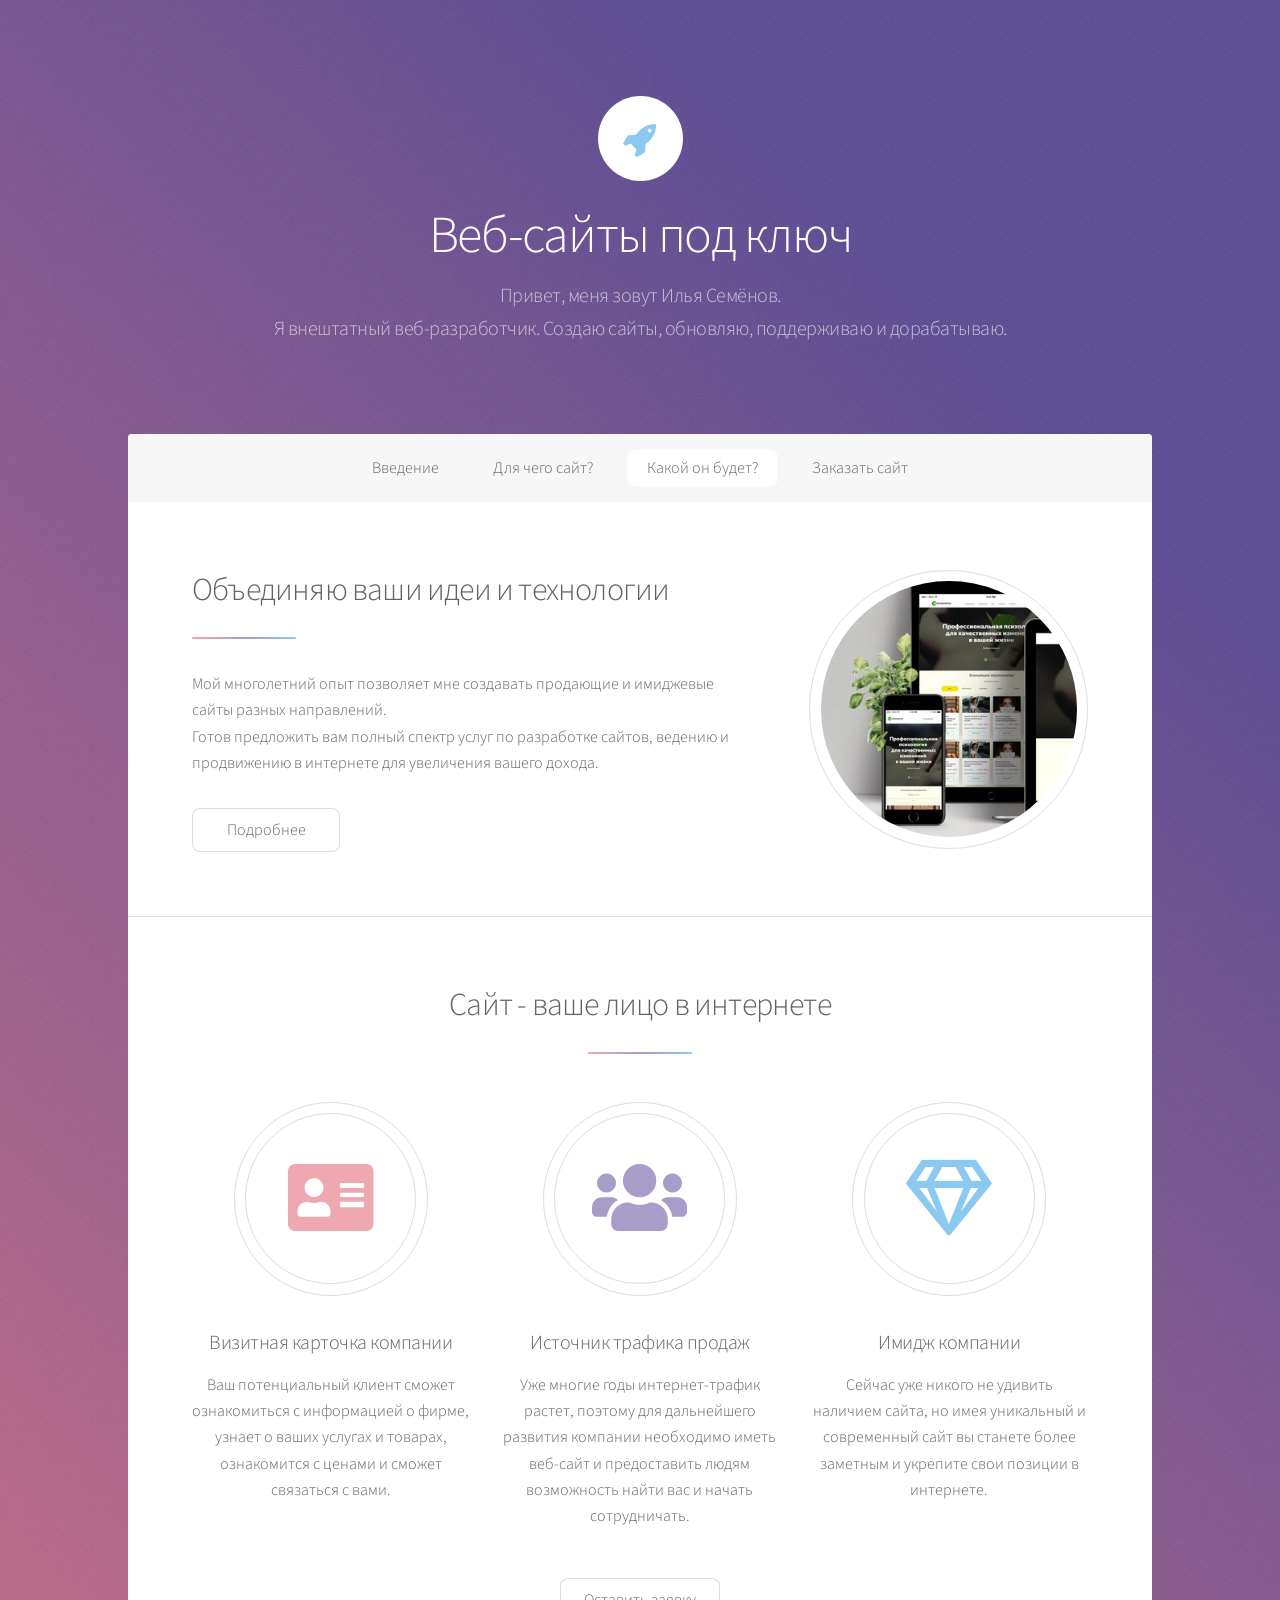
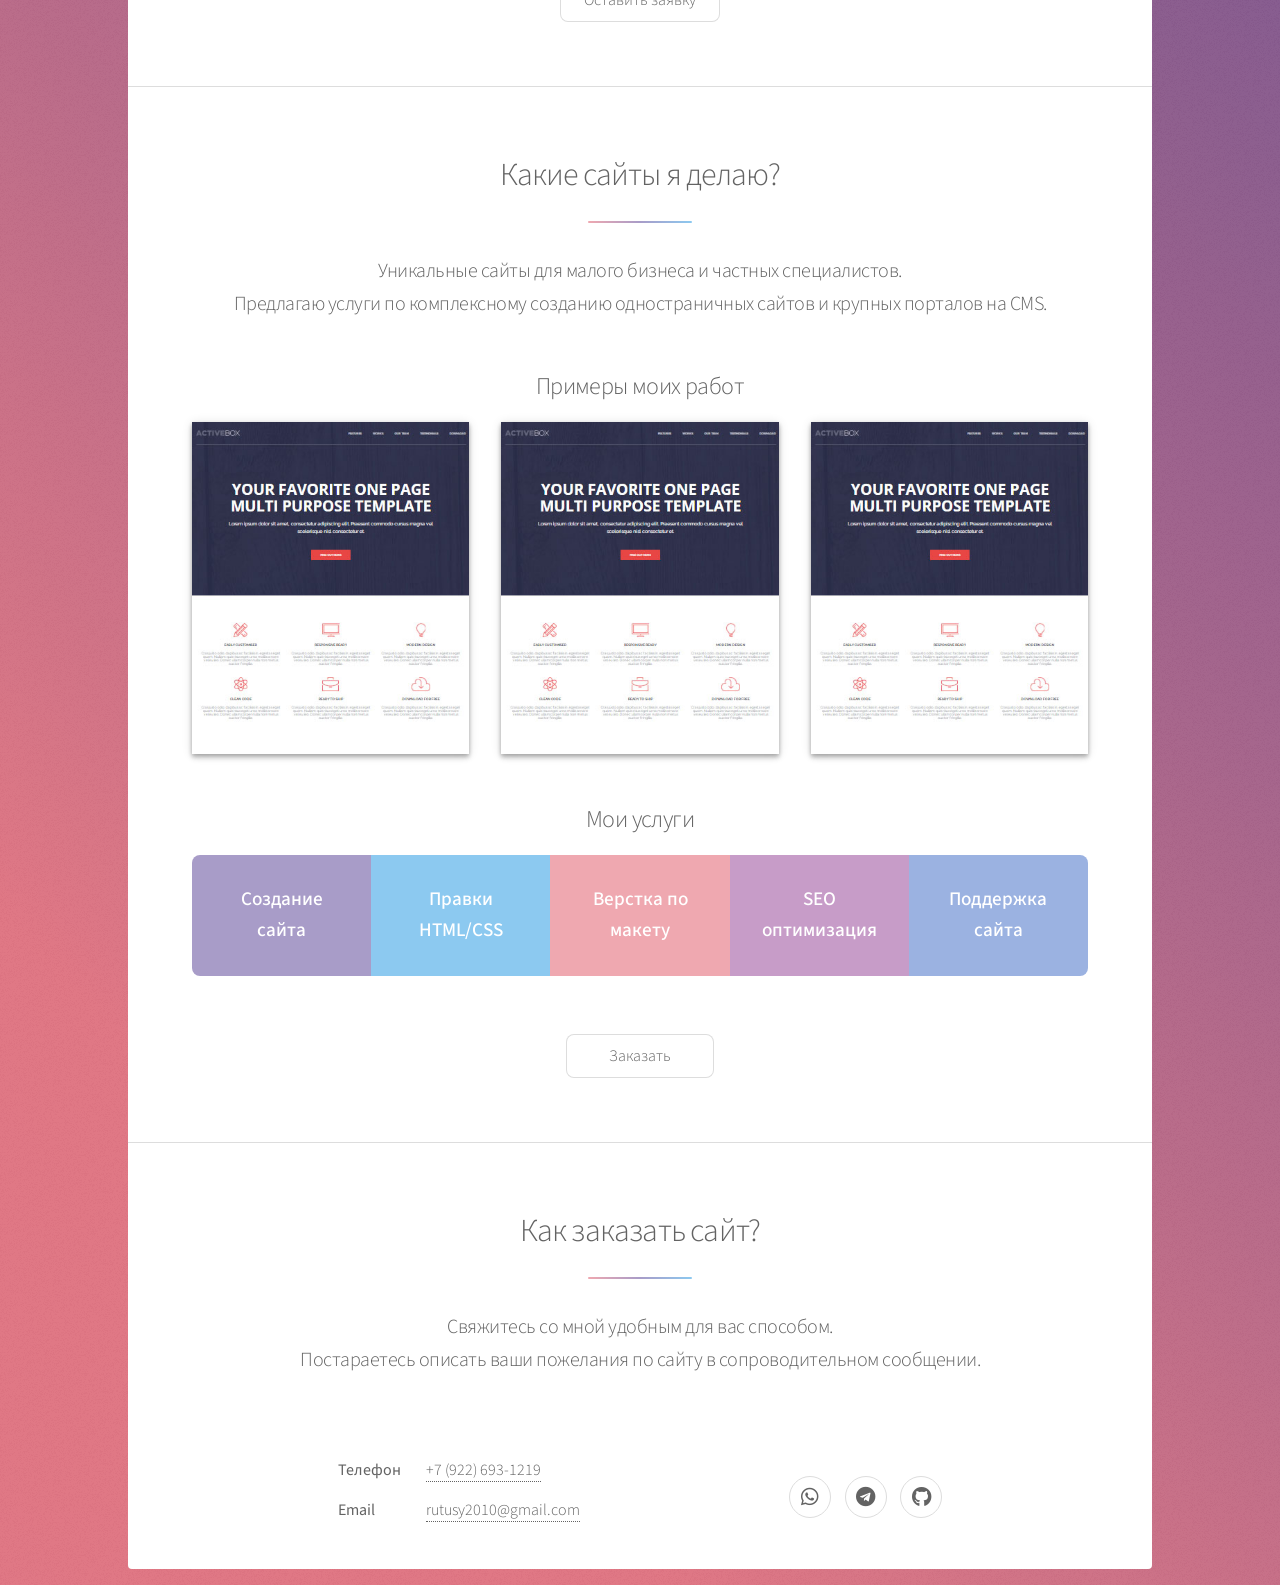
<file: index.html>
<!DOCTYPE HTML>
<html>
	<head>
		<title>Веб-разработка. Сайты на заказ. Илья Семёнов.</title>
		<meta charset="utf-8" />
		<meta name="viewport" content="width=device-width, initial-scale=1, user-scalable=no" />
		<link rel="stylesheet" href="assets/css/main.css" />
		<noscript><link rel="stylesheet" href="assets/css/noscript.css" /></noscript>
	</head>
	<body class="is-preload">

		<!-- Wrapper -->
			<div id="wrapper">

				<!-- Header -->
					<header id="header" class="alt">
						<span class="logo"><img src="images/logo.svg" alt="" /></span>
						<h1>Веб-сайты под ключ</h1>
						<p>Привет, меня зовут Илья&nbspСемёнов. <br />Я внештатный веб-разработчик. Создаю сайты, обновляю, поддерживаю и дорабатываю.</p>
					</header>

				<!-- Nav -->
					<nav id="nav">
						<ul>
							<li><a href="#intro" class="active">Введение</a></li>
							<li><a href="#first">Для чего сайт?</a></li>
							<li><a href="#second">Какой он будет?</a></li>
							<li><a href="#cta">Заказать сайт</a></li>
						</ul>
					</nav>

				<!-- Main -->
					<div id="main">

						<!-- Introduction -->
							<section id="intro" class="main">
								<div class="spotlight">
									<div class="content">
										<header class="major">
											<h2>Объединяю ваши идеи и технологии</h2>
										</header>
										<p>Мой многолетний опыт позволяет мне создавать продающие и имиджевые сайты разных направлений.<br />Готов предложить вам полный спектр услуг по разработке сайтов, ведению и продвижению в интернете для увеличения вашего дохода.</p>
										<ul class="actions">
											<li><a href="#first" class="button">Подробнее</a></li>
										</ul>
									</div>
									<span class="image"><img src="images/pic01.jpg" alt="" /></span>
								</div>
							</section>

						<!-- First Section -->
							<section id="first" class="main special">
								<header class="major">
									<h2>Сайт - ваше лицо в интернете</h2>
								</header>
								<ul class="features">
									<li>
										<span class="icon solid major style1 fa-address-card"></span>
										<h3>Визитная карточка компании</h3>
										<p>Ваш потенциальный клиент сможет ознакомиться с информацией о фирме, узнает о ваших услугах и товарах, ознакомится с ценами и сможет связаться с вами.</p>
									</li>
									<li>
										<span class="icon solid major style3 fa-users"></span>
										<h3>Источник трафика продаж</h3>
										<p>Уже многие годы интернет-трафик растет, поэтому для дальнейшего развития компании необходимо иметь веб-сайт и предоставить людям возможность найти вас и начать сотрудничать.</p>
									</li>
									<li>
										<span class="icon major style5 fa-gem"></span>
										<h3>Имидж компании</h3>
										<p>Сейчас уже никого не удивить наличием сайта, но имея уникальный и современный сайт вы станете более заметным и укрепите свои позиции в интернете.</p>
									</li>
								</ul>
								<footer class="major">
									<ul class="actions special">
										<li><a href="#cta" class="button">Оставить заявку</a></li>
									</ul>
								</footer>
							</section>

						<!-- Second Section -->
							<section id="second" class="main special">
								<header class="major">
									<h2>Какие сайты я делаю?</h2>
									<p>
									Уникальные сайты для малого бизнеса и частных специалистов.<br>
									Предлагаю услуги по комплексному созданию одностраничных сайтов и крупных порталов на CMS.
									</p>
								</header>
								<ul class="statistics" style="display: none">
									<li class="style1">
										<span class="icon fa-gem"></span>
										<strong> </strong> Уникальный
									</li>
									<li class="style2">
										<span class="icon solid fa-code-branch"></span>
										<strong> </strong> Современный
									</li>
									<li class="style3">
										<span class="icon solid fa-laptop"></span>
										<strong> </strong> Отзывчивый
									</li>
									<li class="style4">
										<span class="icon solid fa-signal"></span>
										<strong> </strong> Эффективный
									</li>
									<li class="style5">
										<span class="icon fa-folder-open"></span>
										<strong> </strong> Структурированый
									</li>
								</ul>
								<h2>Примеры моих работ</h2>
								<div class="content works">
									<div class="works__item">
										<img class="works__photo" src="/images/works/scr1.jpg" alt="">
									</div>
									<div class="works__item">
										<img class="works__photo" src="/images/works/scr1.jpg" alt="">
									</div>
									<div class="works__item">
										<img class="works__photo" src="/images/works/scr1.jpg" alt="">
									</div>
								</div>
								<div class="content"><h2>Мои услуги</h2>
									<ul class="statistics" style="font-size: 1.2em;font-weight: 500;">
										<li class="style3">

											Создание сайта
										</li>
										<li class="style5">

											Правки HTML/CSS
										</li>
										<li class="style1">

											Верстка по макету
										</li>
										<li class="style2">

											SEO оптимизация
										</li>
										<li class="style4">

											Поддержка сайта
										</li>
									</ul>
									</div>
								<footer class="major">
									<ul class="actions special">
										<li><a href="#cta" class="button">Заказать</a></li>
									</ul>
								</footer>
							</section>

						<!-- Get Started -->
							<section id="cta" class="main special">
								<header class="major">
									<h2>Как заказать сайт?</h2>
									<p>Свяжитесь со мной удобным для вас способом.<br />Постараетесь описать ваши пожелания по сайту в сопроводительном сообщении.</p>
								</header>
							</section>
							<section style="
							    display: flex;
							    justify-content: space-evenly;
							    align-items: center;
									flex-wrap: wrap;
							">
								<dl class="alt">
								<dt>Телефон</dt>
									<dd><a href="tel:+79226931219">+7 (922) 693-1219</a></dd>
								<dt>Email</dt>
								<dd><a href="mailto:rutusy2010@gmail.com">rutusy2010@gmail.com</a></dd>
								</dl>
								<ul class="icons">
								<li><a href="https://wa.me/79226931219?text=" class="icon brands fa-whatsapp alt"><span class="label">Whatsapp</span></a></li>
								<li><a href="https://t.me/sailen2h" class="icon brands fa-telegram alt"><span class="label">Telegram</span></a></li>
								<li><a href="https://github.com/Rutusy" class="icon brands fa-github alt"><span class="label">GitHub</span></a></li>
								</ul>
							</section>

					</div>

			</div>

		<!-- Scripts -->
			<script src="assets/js/jquery.min.js"></script>
			<script src="assets/js/jquery.scrollex.min.js"></script>
			<script src="assets/js/jquery.scrolly.min.js"></script>
			<script src="assets/js/browser.min.js"></script>
			<script src="assets/js/breakpoints.min.js"></script>
			<script src="assets/js/util.js"></script>
			<script src="assets/js/main.js"></script>

	</body>
</html>
</file>
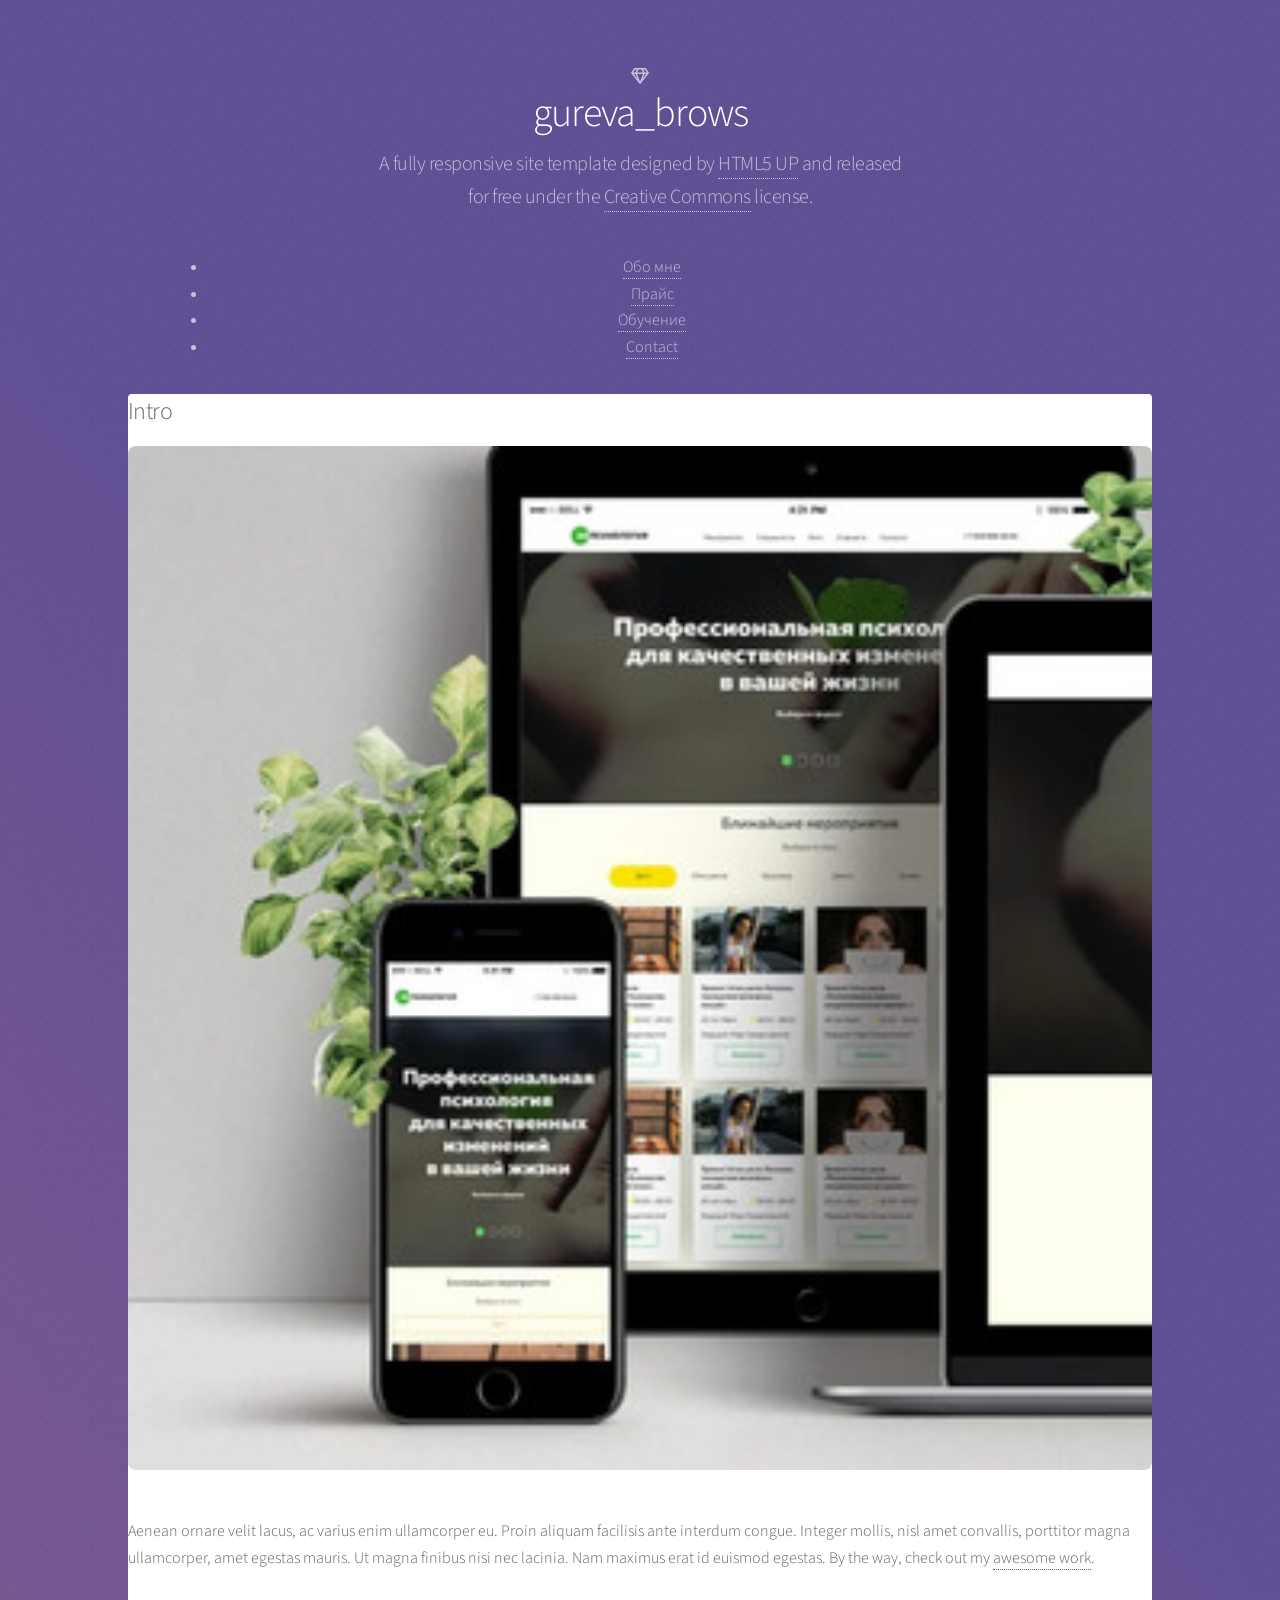
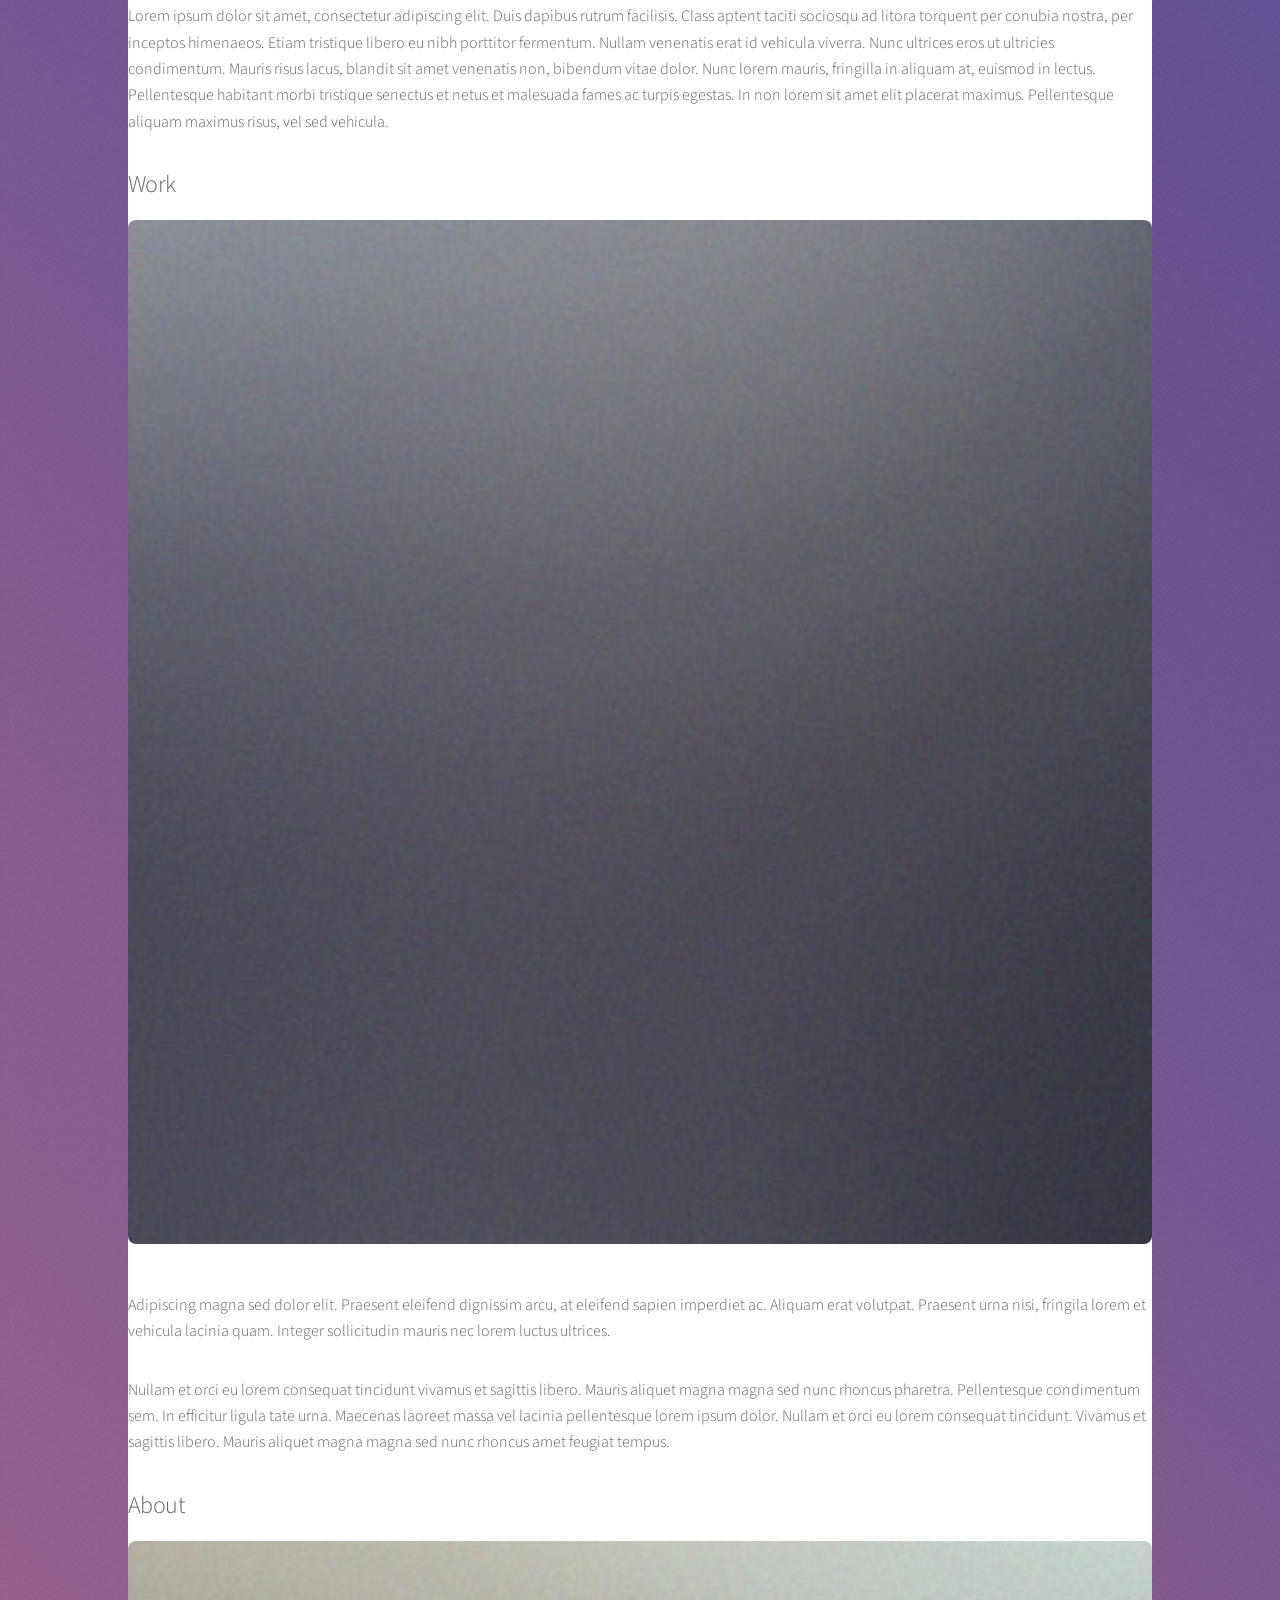
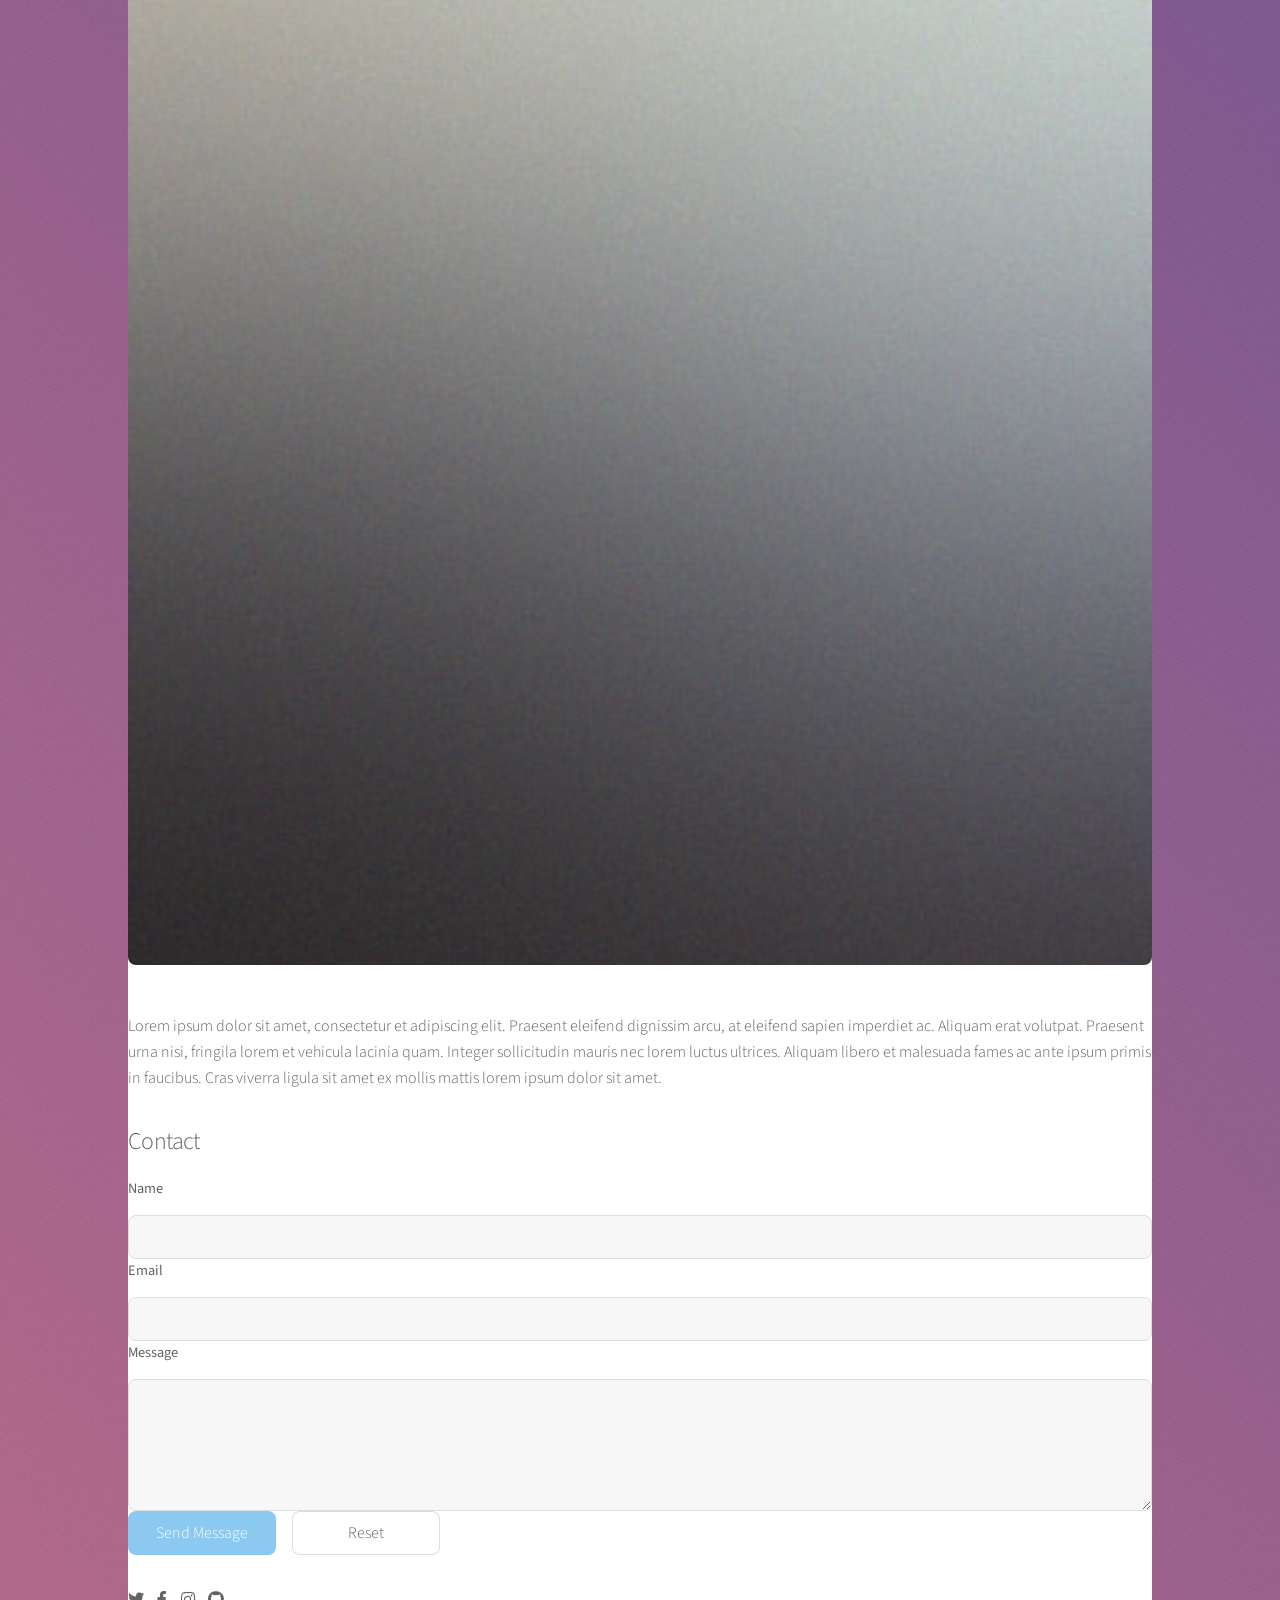
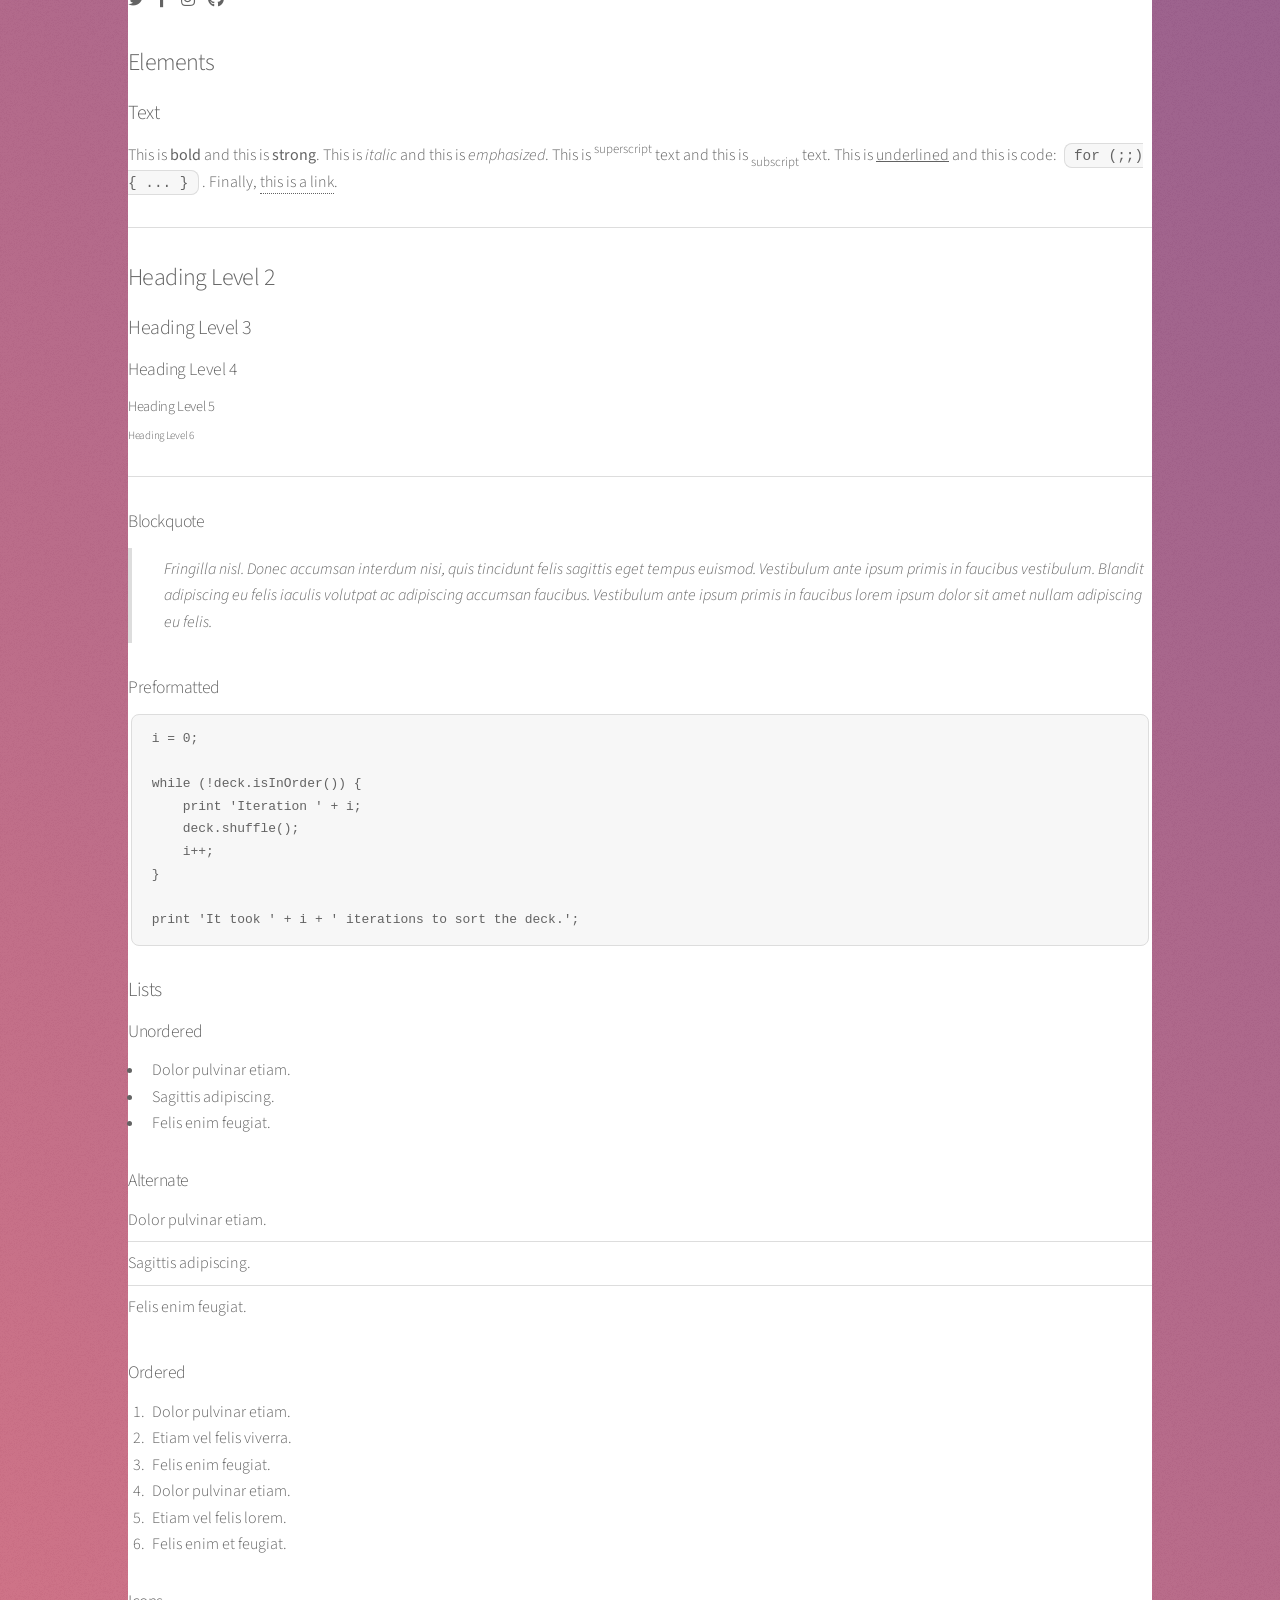
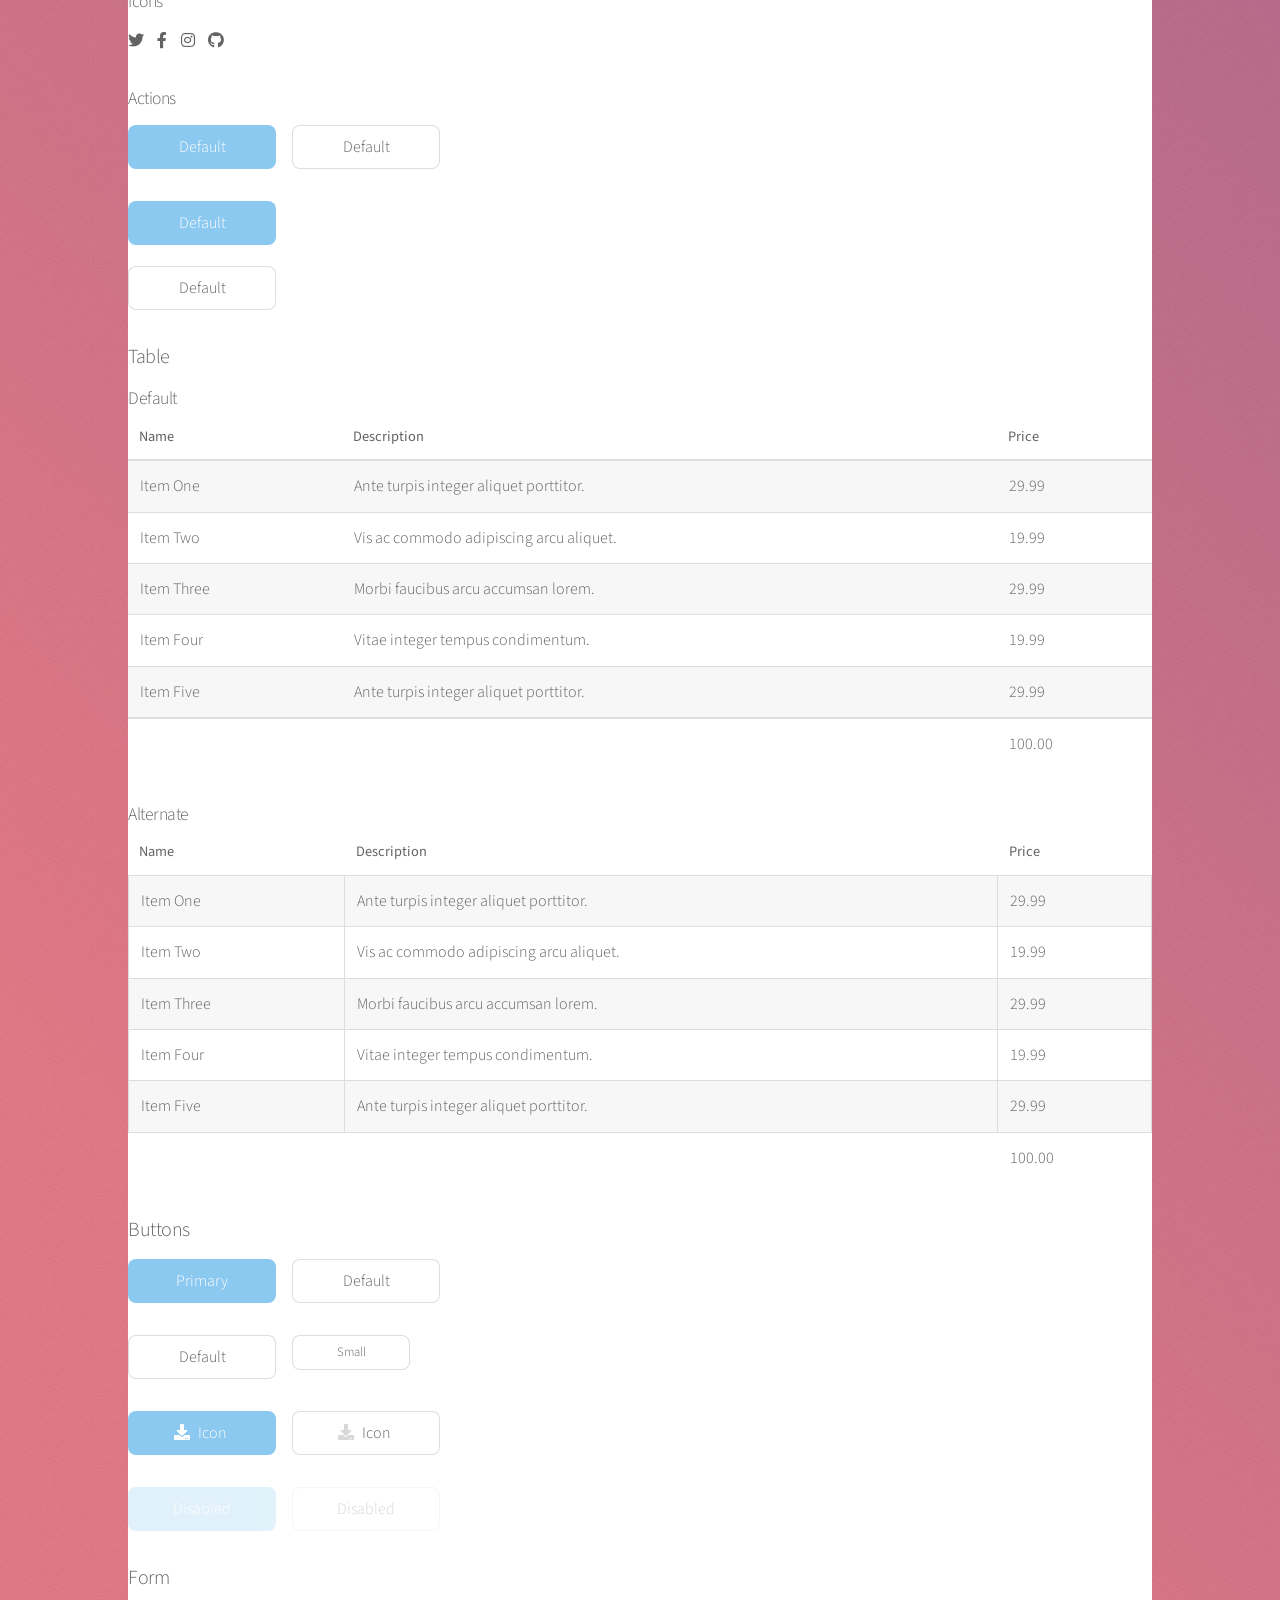
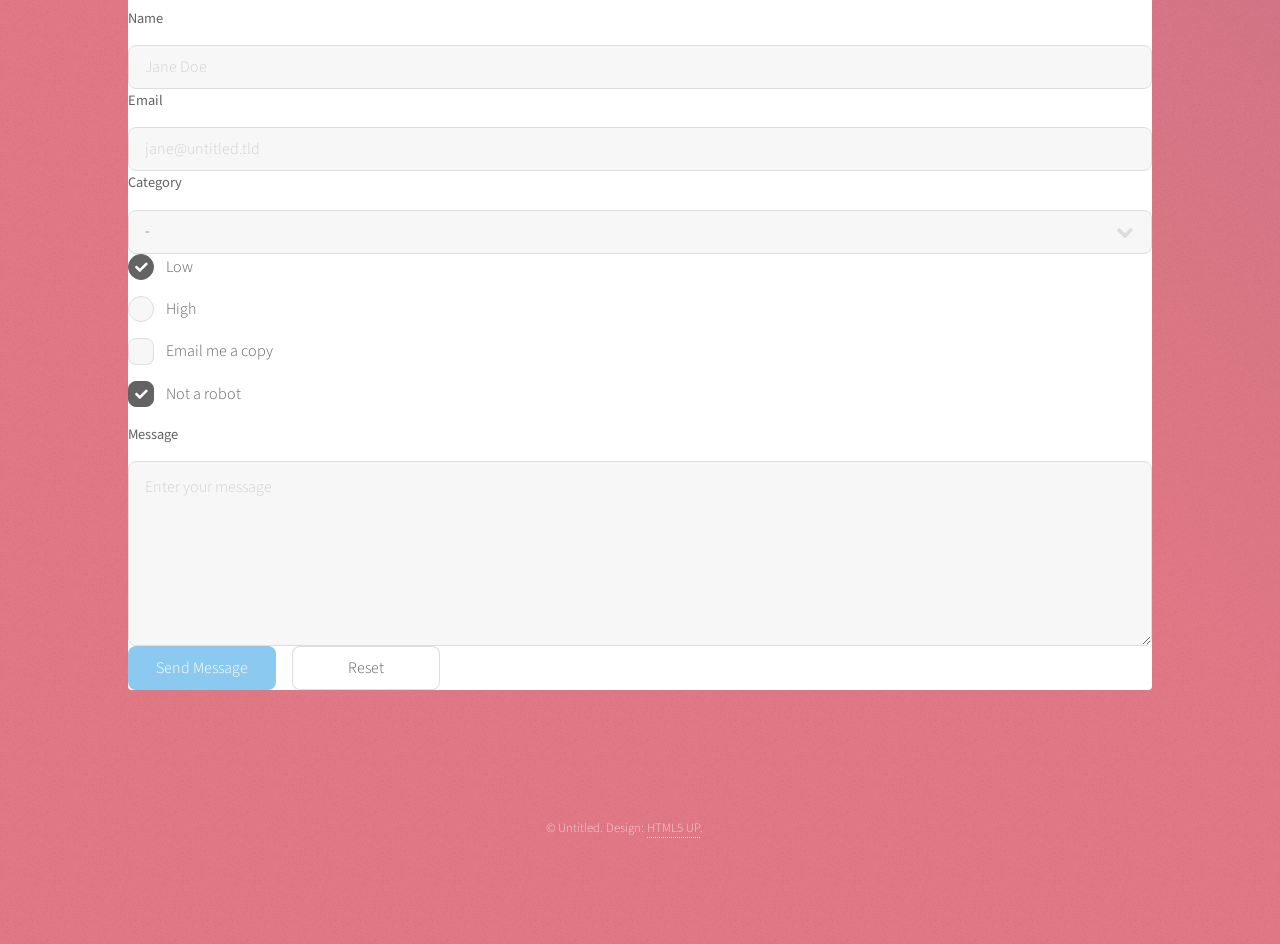
<file: index[1].html>
<!DOCTYPE HTML>
<!--
	Dimension by HTML5 UP
	html5up.net | @ajlkn
	Free for personal and commercial use under the CCA 3.0 license (html5up.net/license)
-->
<html>
	<head>
		<title>gurewa_brows</title>
		<meta charset="utf-8" />
		<meta name="viewport" content="width=device-width, initial-scale=1, user-scalable=no" />
		<link rel="stylesheet" href="assets/css/main.css" />
		<noscript><link rel="stylesheet" href="assets/css/noscript.css" /></noscript>
	</head>
	<body class="is-preload">

		<!-- Wrapper -->
			<div id="wrapper">

				<!-- Header -->
					<header id="header">
						<div class="logo">
							<span class="icon fa-gem"></span>
						</div>
						<div class="content">
							<div class="inner">
								<h1>gureva_brows</h1>
								<p>A fully responsive site template designed by <a href="https://html5up.net">HTML5 UP</a> and released<br />
								for free under the <a href="https://html5up.net/license">Creative Commons</a> license.</p>
							</div>
						</div>
						<nav>
							<ul>
								<li><a href="#intro">Обо мне</a></li>
								<li><a href="#work">Прайс</a></li>
								<li><a href="#about">Обучение</a></li>
								<li><a href="#contact">Contact</a></li>
								<!--<li><a href="#elements">Elements</a></li>-->
							</ul>
						</nav>
					</header>

				<!-- Main -->
					<div id="main">

						<!-- Intro -->
							<article id="intro">
								<h2 class="major">Intro</h2>
								<span class="image main"><img src="images/pic01.jpg" alt="" /></span>
								<p>Aenean ornare velit lacus, ac varius enim ullamcorper eu. Proin aliquam facilisis ante interdum congue. Integer mollis, nisl amet convallis, porttitor magna ullamcorper, amet egestas mauris. Ut magna finibus nisi nec lacinia. Nam maximus erat id euismod egestas. By the way, check out my <a href="#work">awesome work</a>.</p>
								<p>Lorem ipsum dolor sit amet, consectetur adipiscing elit. Duis dapibus rutrum facilisis. Class aptent taciti sociosqu ad litora torquent per conubia nostra, per inceptos himenaeos. Etiam tristique libero eu nibh porttitor fermentum. Nullam venenatis erat id vehicula viverra. Nunc ultrices eros ut ultricies condimentum. Mauris risus lacus, blandit sit amet venenatis non, bibendum vitae dolor. Nunc lorem mauris, fringilla in aliquam at, euismod in lectus. Pellentesque habitant morbi tristique senectus et netus et malesuada fames ac turpis egestas. In non lorem sit amet elit placerat maximus. Pellentesque aliquam maximus risus, vel sed vehicula.</p>
							</article>

						<!-- Work -->
							<article id="work">
								<h2 class="major">Work</h2>
								<span class="image main"><img src="images/pic02.jpg" alt="" /></span>
								<p>Adipiscing magna sed dolor elit. Praesent eleifend dignissim arcu, at eleifend sapien imperdiet ac. Aliquam erat volutpat. Praesent urna nisi, fringila lorem et vehicula lacinia quam. Integer sollicitudin mauris nec lorem luctus ultrices.</p>
								<p>Nullam et orci eu lorem consequat tincidunt vivamus et sagittis libero. Mauris aliquet magna magna sed nunc rhoncus pharetra. Pellentesque condimentum sem. In efficitur ligula tate urna. Maecenas laoreet massa vel lacinia pellentesque lorem ipsum dolor. Nullam et orci eu lorem consequat tincidunt. Vivamus et sagittis libero. Mauris aliquet magna magna sed nunc rhoncus amet feugiat tempus.</p>
							</article>

						<!-- About -->
							<article id="about">
								<h2 class="major">About</h2>
								<span class="image main"><img src="images/pic03.jpg" alt="" /></span>
								<p>Lorem ipsum dolor sit amet, consectetur et adipiscing elit. Praesent eleifend dignissim arcu, at eleifend sapien imperdiet ac. Aliquam erat volutpat. Praesent urna nisi, fringila lorem et vehicula lacinia quam. Integer sollicitudin mauris nec lorem luctus ultrices. Aliquam libero et malesuada fames ac ante ipsum primis in faucibus. Cras viverra ligula sit amet ex mollis mattis lorem ipsum dolor sit amet.</p>
							</article>

						<!-- Contact -->
							<article id="contact">
								<h2 class="major">Contact</h2>
								<form method="post" action="#">
									<div class="fields">
										<div class="field half">
											<label for="name">Name</label>
											<input type="text" name="name" id="name" />
										</div>
										<div class="field half">
											<label for="email">Email</label>
											<input type="text" name="email" id="email" />
										</div>
										<div class="field">
											<label for="message">Message</label>
											<textarea name="message" id="message" rows="4"></textarea>
										</div>
									</div>
									<ul class="actions">
										<li><input type="submit" value="Send Message" class="primary" /></li>
										<li><input type="reset" value="Reset" /></li>
									</ul>
								</form>
								<ul class="icons">
									<li><a href="#" class="icon brands fa-twitter"><span class="label">Twitter</span></a></li>
									<li><a href="#" class="icon brands fa-facebook-f"><span class="label">Facebook</span></a></li>
									<li><a href="#" class="icon brands fa-instagram"><span class="label">Instagram</span></a></li>
									<li><a href="#" class="icon brands fa-github"><span class="label">GitHub</span></a></li>
								</ul>
							</article>

						<!-- Elements -->
							<article id="elements">
								<h2 class="major">Elements</h2>

								<section>
									<h3 class="major">Text</h3>
									<p>This is <b>bold</b> and this is <strong>strong</strong>. This is <i>italic</i> and this is <em>emphasized</em>.
									This is <sup>superscript</sup> text and this is <sub>subscript</sub> text.
									This is <u>underlined</u> and this is code: <code>for (;;) { ... }</code>. Finally, <a href="#">this is a link</a>.</p>
									<hr />
									<h2>Heading Level 2</h2>
									<h3>Heading Level 3</h3>
									<h4>Heading Level 4</h4>
									<h5>Heading Level 5</h5>
									<h6>Heading Level 6</h6>
									<hr />
									<h4>Blockquote</h4>
									<blockquote>Fringilla nisl. Donec accumsan interdum nisi, quis tincidunt felis sagittis eget tempus euismod. Vestibulum ante ipsum primis in faucibus vestibulum. Blandit adipiscing eu felis iaculis volutpat ac adipiscing accumsan faucibus. Vestibulum ante ipsum primis in faucibus lorem ipsum dolor sit amet nullam adipiscing eu felis.</blockquote>
									<h4>Preformatted</h4>
									<pre><code>i = 0;

while (!deck.isInOrder()) {
    print 'Iteration ' + i;
    deck.shuffle();
    i++;
}

print 'It took ' + i + ' iterations to sort the deck.';</code></pre>
								</section>

								<section>
									<h3 class="major">Lists</h3>

									<h4>Unordered</h4>
									<ul>
										<li>Dolor pulvinar etiam.</li>
										<li>Sagittis adipiscing.</li>
										<li>Felis enim feugiat.</li>
									</ul>

									<h4>Alternate</h4>
									<ul class="alt">
										<li>Dolor pulvinar etiam.</li>
										<li>Sagittis adipiscing.</li>
										<li>Felis enim feugiat.</li>
									</ul>

									<h4>Ordered</h4>
									<ol>
										<li>Dolor pulvinar etiam.</li>
										<li>Etiam vel felis viverra.</li>
										<li>Felis enim feugiat.</li>
										<li>Dolor pulvinar etiam.</li>
										<li>Etiam vel felis lorem.</li>
										<li>Felis enim et feugiat.</li>
									</ol>
									<h4>Icons</h4>
									<ul class="icons">
										<li><a href="#" class="icon brands fa-twitter"><span class="label">Twitter</span></a></li>
										<li><a href="#" class="icon brands fa-facebook-f"><span class="label">Facebook</span></a></li>
										<li><a href="#" class="icon brands fa-instagram"><span class="label">Instagram</span></a></li>
										<li><a href="#" class="icon brands fa-github"><span class="label">Github</span></a></li>
									</ul>

									<h4>Actions</h4>
									<ul class="actions">
										<li><a href="#" class="button primary">Default</a></li>
										<li><a href="#" class="button">Default</a></li>
									</ul>
									<ul class="actions stacked">
										<li><a href="#" class="button primary">Default</a></li>
										<li><a href="#" class="button">Default</a></li>
									</ul>
								</section>

								<section>
									<h3 class="major">Table</h3>
									<h4>Default</h4>
									<div class="table-wrapper">
										<table>
											<thead>
												<tr>
													<th>Name</th>
													<th>Description</th>
													<th>Price</th>
												</tr>
											</thead>
											<tbody>
												<tr>
													<td>Item One</td>
													<td>Ante turpis integer aliquet porttitor.</td>
													<td>29.99</td>
												</tr>
												<tr>
													<td>Item Two</td>
													<td>Vis ac commodo adipiscing arcu aliquet.</td>
													<td>19.99</td>
												</tr>
												<tr>
													<td>Item Three</td>
													<td> Morbi faucibus arcu accumsan lorem.</td>
													<td>29.99</td>
												</tr>
												<tr>
													<td>Item Four</td>
													<td>Vitae integer tempus condimentum.</td>
													<td>19.99</td>
												</tr>
												<tr>
													<td>Item Five</td>
													<td>Ante turpis integer aliquet porttitor.</td>
													<td>29.99</td>
												</tr>
											</tbody>
											<tfoot>
												<tr>
													<td colspan="2"></td>
													<td>100.00</td>
												</tr>
											</tfoot>
										</table>
									</div>

									<h4>Alternate</h4>
									<div class="table-wrapper">
										<table class="alt">
											<thead>
												<tr>
													<th>Name</th>
													<th>Description</th>
													<th>Price</th>
												</tr>
											</thead>
											<tbody>
												<tr>
													<td>Item One</td>
													<td>Ante turpis integer aliquet porttitor.</td>
													<td>29.99</td>
												</tr>
												<tr>
													<td>Item Two</td>
													<td>Vis ac commodo adipiscing arcu aliquet.</td>
													<td>19.99</td>
												</tr>
												<tr>
													<td>Item Three</td>
													<td> Morbi faucibus arcu accumsan lorem.</td>
													<td>29.99</td>
												</tr>
												<tr>
													<td>Item Four</td>
													<td>Vitae integer tempus condimentum.</td>
													<td>19.99</td>
												</tr>
												<tr>
													<td>Item Five</td>
													<td>Ante turpis integer aliquet porttitor.</td>
													<td>29.99</td>
												</tr>
											</tbody>
											<tfoot>
												<tr>
													<td colspan="2"></td>
													<td>100.00</td>
												</tr>
											</tfoot>
										</table>
									</div>
								</section>

								<section>
									<h3 class="major">Buttons</h3>
									<ul class="actions">
										<li><a href="#" class="button primary">Primary</a></li>
										<li><a href="#" class="button">Default</a></li>
									</ul>
									<ul class="actions">
										<li><a href="#" class="button">Default</a></li>
										<li><a href="#" class="button small">Small</a></li>
									</ul>
									<ul class="actions">
										<li><a href="#" class="button primary icon solid fa-download">Icon</a></li>
										<li><a href="#" class="button icon solid fa-download">Icon</a></li>
									</ul>
									<ul class="actions">
										<li><span class="button primary disabled">Disabled</span></li>
										<li><span class="button disabled">Disabled</span></li>
									</ul>
								</section>

								<section>
									<h3 class="major">Form</h3>
									<form method="post" action="#">
										<div class="fields">
											<div class="field half">
												<label for="demo-name">Name</label>
												<input type="text" name="demo-name" id="demo-name" value="" placeholder="Jane Doe" />
											</div>
											<div class="field half">
												<label for="demo-email">Email</label>
												<input type="email" name="demo-email" id="demo-email" value="" placeholder="jane@untitled.tld" />
											</div>
											<div class="field">
												<label for="demo-category">Category</label>
												<select name="demo-category" id="demo-category">
													<option value="">-</option>
													<option value="1">Manufacturing</option>
													<option value="1">Shipping</option>
													<option value="1">Administration</option>
													<option value="1">Human Resources</option>
												</select>
											</div>
											<div class="field half">
												<input type="radio" id="demo-priority-low" name="demo-priority" checked>
												<label for="demo-priority-low">Low</label>
											</div>
											<div class="field half">
												<input type="radio" id="demo-priority-high" name="demo-priority">
												<label for="demo-priority-high">High</label>
											</div>
											<div class="field half">
												<input type="checkbox" id="demo-copy" name="demo-copy">
												<label for="demo-copy">Email me a copy</label>
											</div>
											<div class="field half">
												<input type="checkbox" id="demo-human" name="demo-human" checked>
												<label for="demo-human">Not a robot</label>
											</div>
											<div class="field">
												<label for="demo-message">Message</label>
												<textarea name="demo-message" id="demo-message" placeholder="Enter your message" rows="6"></textarea>
											</div>
										</div>
										<ul class="actions">
											<li><input type="submit" value="Send Message" class="primary" /></li>
											<li><input type="reset" value="Reset" /></li>
										</ul>
									</form>
								</section>

							</article>

					</div>

				<!-- Footer -->
					<footer id="footer">
						<p class="copyright">&copy; Untitled. Design: <a href="https://html5up.net">HTML5 UP</a>.</p>
					</footer>

			</div>

		<!-- BG -->
			<div id="bg"></div>

		<!-- Scripts -->
			<script src="assets/js/jquery.min.js"></script>
			<script src="assets/js/browser.min.js"></script>
			<script src="assets/js/breakpoints.min.js"></script>
			<script src="assets/js/util.js"></script>
			<script src="assets/js/main.js"></script>

	</body>
</html>
</file>
<file: assets/css/noscript.css>
/*
	Stellar by HTML5 UP
	html5up.net | @ajlkn
	Free for personal and commercial use under the CCA 3.0 license (html5up.net/license)
*/

/* Header */

	body.is-preload #header.alt > * {
		opacity: 1;
	}

	body.is-preload #header.alt .logo {
		-moz-transform: none;
		-webkit-transform: none;
		-ms-transform: none;
		transform: none;
	}
</file>
<file: assets/css/main.css>
@import url(fontawesome-all.min.css);
@import 'https://fonts.googleapis.com/css?family=Source+Sans+Pro:300,400';

/*
	Stellar by HTML5 UP
	html5up.net | @ajlkn
	Free for personal and commercial use under the CCA 3.0 license (html5up.net/license)
*/

html, body, div, span, applet, object,
iframe, h1, h2, h3, h4, h5, h6, p, blockquote,
pre, a, abbr, acronym, address, big, cite,
code, del, dfn, em, img, ins, kbd, q, s, samp,
small, strike, strong, sub, sup, tt, var, b,
u, i, center, dl, dt, dd, ol, ul, li, fieldset,
form, label, legend, table, caption, tbody,
tfoot, thead, tr, th, td, article, aside,
canvas, details, embed, figure, figcaption,
footer, header, hgroup, menu, nav, output, ruby,
section, summary, time, mark, audio, video {
	margin: 0;
	padding: 0;
	border: 0;
	font-size: 100%;
	font: inherit;
	vertical-align: baseline;}

article, aside, details, figcaption, figure,
footer, header, hgroup, menu, nav, section {
	display: block;}

body {
	line-height: 1;
}

ol, ul {
	list-style: none;
}

blockquote, q {
	quotes: none;
}

	blockquote:before, blockquote:after, q:before, q:after {
		content: '';
		content: none;
	}

table {
	border-collapse: collapse;
	border-spacing: 0;
}

body {
	-webkit-text-size-adjust: none;
}

mark {
	background-color: transparent;
	color: inherit;
}

input::-moz-focus-inner {
	border: 0;
	padding: 0;
}

input, select, textarea {
	-moz-appearance: none;
	-webkit-appearance: none;
	-ms-appearance: none;
	appearance: none;
}

/* Basic */

	@-ms-viewport {
		width: device-width;
	}

	body {
		-ms-overflow-style: scrollbar;
	}

	@media screen and (max-width: 480px) {

		html, body {
			min-width: 320px;
		}

	}

	html {
		box-sizing: border-box;
	}

	*, *:before, *:after {
		box-sizing: inherit;
	}

	body {
		background-color: #935d8c;
		background-image: url("images/overlay.png"), -moz-linear-gradient(45deg, #e37682 15%, #5f4d93 85%);
		background-image: url("images/overlay.png"), -webkit-linear-gradient(45deg, #e37682 15%, #5f4d93 85%);
		background-image: url("images/overlay.png"), -ms-linear-gradient(45deg, #e37682 15%, #5f4d93 85%);
		background-image: url("images/overlay.png"), linear-gradient(45deg, #e37682 15%, #5f4d93 85%);
	}

		body.is-preload *, body.is-preload *:before, body.is-preload *:after {
			-moz-animation: none !important;
			-webkit-animation: none !important;
			-ms-animation: none !important;
			animation: none !important;
			-moz-transition: none !important;
			-webkit-transition: none !important;
			-ms-transition: none !important;
			transition: none !important;
		}

/* Type */

	body {
		background-color: #935d8c;
		color: rgba(255, 255, 255, 0.65);
	}

	body, input, select, textarea {
		font-family: "Source Sans Pro", Helvetica, sans-serif;
		font-size: 17pt;
		font-weight: 300;
		line-height: 1.65;
	}

		@media screen and (max-width: 1680px) {

			body, input, select, textarea {
				font-size: 14pt;
			}

		}

		@media screen and (max-width: 1280px) {

			body, input, select, textarea {
				font-size: 12pt;
			}

		}

		@media screen and (max-width: 360px) {

			body, input, select, textarea {
				font-size: 11pt;
			}

		}

	a {
		-moz-transition: color 0.2s ease, border-bottom 0.2s ease;
		-webkit-transition: color 0.2s ease, border-bottom 0.2s ease;
		-ms-transition: color 0.2s ease, border-bottom 0.2s ease;
		transition: color 0.2s ease, border-bottom 0.2s ease;
		text-decoration: none;
		border-bottom: dotted 1px;
		color: inherit;
	}

		a:hover {
			border-bottom-color: transparent;
		}

	strong, b {
		font-weight: 400;
	}

	em, i {
		font-style: italic;
	}

	p {
		margin: 0 0 2em 0;
	}

		p.content {
			-moz-columns: 20em 2;
			-webkit-columns: 20em 2;
			-ms-columns: 20em 2;
			columns: 20em 2;
			-moz-column-gap: 2em;
			-webkit-column-gap: 2em;
			-ms-column-gap: 2em;
			column-gap: 2em;
			text-align: justify;
		}

	h1, h2, h3, h4, h5, h6 {
		font-weight: 300;
		line-height: 1.5;
		margin: 0 0 0.7em 0;
		letter-spacing: -0.025em;
	}

		h1 a, h2 a, h3 a, h4 a, h5 a, h6 a {
			color: inherit;
			text-decoration: none;
		}

	h1 {
		font-size: 2.5em;
		line-height: 1.2;
	}

	h2 {
		font-size: 1.5em;
	}

	h3 {
		font-size: 1.25em;
	}

	h4 {
		font-size: 1.1em;
	}

	h5 {
		font-size: 0.9em;
	}

	h6 {
		font-size: 0.7em;
	}

	@media screen and (max-width: 736px) {

		h1 {
			font-size: 2em;
		}

	}

	sub {
		font-size: 0.8em;
		position: relative;
		top: 0.5em;
	}

	sup {
		font-size: 0.8em;
		position: relative;
		top: -0.5em;
	}

	blockquote {
		border-left: solid 4px;
		font-style: italic;
		margin: 0 0 2em 0;
		padding: 0.5em 0 0.5em 2em;
	}

	code {
		border-radius: 8px;
		border: solid 1px;
		font-family: "Courier New", monospace;
		font-size: 0.9em;
		margin: 0 0.25em;
		padding: 0.25em 0.65em;
	}

	pre {
		-webkit-overflow-scrolling: touch;
		font-family: "Courier New", monospace;
		font-size: 0.9em;
		margin: 0 0 2em 0;
	}

		pre code {
			display: block;
			line-height: 1.75;
			padding: 1em 1.5em;
			overflow-x: auto;
		}

	hr {
		border: 0;
		border-bottom: solid 1px;
		margin: 2em 0;
	}

		hr.major {
			margin: 3em 0;
		}

	.align-left {
		text-align: left;
	}

	.align-center {
		text-align: center;
	}

	.align-right {
		text-align: right;
	}

	input, select, textarea {
		color: #ffffff;
	}

	a:hover {
		color: #ffffff;
	}

	strong, b {
		color: #ffffff;
	}

	h1, h2, h3, h4, h5, h6 {
		color: #ffffff;
	}

	blockquote {
		border-left-color: rgba(255, 255, 255, 0.35);
	}

	code {
		background: rgba(255, 255, 255, 0.075);
		border-color: rgba(255, 255, 255, 0.35);
	}

	hr {
		border-bottom-color: rgba(255, 255, 255, 0.35);
	}

/* Row */

	.row {
		display: flex;
		flex-wrap: wrap;
		box-sizing: border-box;
		align-items: stretch;
	}

		.row > * {
			box-sizing: border-box;
		}

		.row.gtr-uniform > * > :last-child {
			margin-bottom: 0;
		}

		.row.aln-left {
			justify-content: flex-start;
		}

		.row.aln-center {
			justify-content: center;
		}

		.row.aln-right {
			justify-content: flex-end;
		}

		.row.aln-top {
			align-items: flex-start;
		}

		.row.aln-middle {
			align-items: center;
		}

		.row.aln-bottom {
			align-items: flex-end;
		}

		.row > .imp {
			order: -1;
		}

		.row > .col-1 {
			width: 8.33333%;
		}

		.row > .off-1 {
			margin-left: 8.33333%;
		}

		.row > .col-2 {
			width: 16.66667%;
		}

		.row > .off-2 {
			margin-left: 16.66667%;
		}

		.row > .col-3 {
			width: 25%;
		}

		.row > .off-3 {
			margin-left: 25%;
		}

		.row > .col-4 {
			width: 33.33333%;
		}

		.row > .off-4 {
			margin-left: 33.33333%;
		}

		.row > .col-5 {
			width: 41.66667%;
		}

		.row > .off-5 {
			margin-left: 41.66667%;
		}

		.row > .col-6 {
			width: 50%;
		}

		.row > .off-6 {
			margin-left: 50%;
		}

		.row > .col-7 {
			width: 58.33333%;
		}

		.row > .off-7 {
			margin-left: 58.33333%;
		}

		.row > .col-8 {
			width: 66.66667%;
		}

		.row > .off-8 {
			margin-left: 66.66667%;
		}

		.row > .col-9 {
			width: 75%;
		}

		.row > .off-9 {
			margin-left: 75%;
		}

		.row > .col-10 {
			width: 83.33333%;
		}

		.row > .off-10 {
			margin-left: 83.33333%;
		}

		.row > .col-11 {
			width: 91.66667%;
		}

		.row > .off-11 {
			margin-left: 91.66667%;
		}

		.row > .col-12 {
			width: 100%;
		}

		.row > .off-12 {
			margin-left: 100%;
		}

		.row.gtr-0 {
			margin-top: 0;
			margin-left: 0em;
		}

			.row.gtr-0 > * {
				padding: 0 0 0 0em;
			}

			.row.gtr-0.gtr-uniform {
				margin-top: 0em;
			}

				.row.gtr-0.gtr-uniform > * {
					padding-top: 0em;
				}

		.row.gtr-25 {
			margin-top: 0;
			margin-left: -0.375em;
		}

			.row.gtr-25 > * {
				padding: 0 0 0 0.375em;
			}

			.row.gtr-25.gtr-uniform {
				margin-top: -0.375em;
			}

				.row.gtr-25.gtr-uniform > * {
					padding-top: 0.375em;
				}

		.row.gtr-50 {
			margin-top: 0;
			margin-left: -0.75em;
		}

			.row.gtr-50 > * {
				padding: 0 0 0 0.75em;
			}

			.row.gtr-50.gtr-uniform {
				margin-top: -0.75em;
			}

				.row.gtr-50.gtr-uniform > * {
					padding-top: 0.75em;
				}

		.row {
			margin-top: 0;
			margin-left: -1.5em;
		}

			.row > * {
				padding: 0 0 0 1.5em;
			}

			.row.gtr-uniform {
				margin-top: -1.5em;
			}

				.row.gtr-uniform > * {
					padding-top: 1.5em;
				}

		.row.gtr-150 {
			margin-top: 0;
			margin-left: -2.25em;
		}

			.row.gtr-150 > * {
				padding: 0 0 0 2.25em;
			}

			.row.gtr-150.gtr-uniform {
				margin-top: -2.25em;
			}

				.row.gtr-150.gtr-uniform > * {
					padding-top: 2.25em;
				}

		.row.gtr-200 {
			margin-top: 0;
			margin-left: -3em;
		}

			.row.gtr-200 > * {
				padding: 0 0 0 3em;
			}

			.row.gtr-200.gtr-uniform {
				margin-top: -3em;
			}

				.row.gtr-200.gtr-uniform > * {
					padding-top: 3em;
				}

		@media screen and (max-width: 1680px) {

			.row {
				display: flex;
				flex-wrap: wrap;
				box-sizing: border-box;
				align-items: stretch;
			}

				.row > * {
					box-sizing: border-box;
				}

				.row.gtr-uniform > * > :last-child {
					margin-bottom: 0;
				}

				.row.aln-left {
					justify-content: flex-start;
				}

				.row.aln-center {
					justify-content: center;
				}

				.row.aln-right {
					justify-content: flex-end;
				}

				.row.aln-top {
					align-items: flex-start;
				}

				.row.aln-middle {
					align-items: center;
				}

				.row.aln-bottom {
					align-items: flex-end;
				}

				.row > .imp-xlarge {
					order: -1;
				}

				.row > .col-1-xlarge {
					width: 8.33333%;
				}

				.row > .off-1-xlarge {
					margin-left: 8.33333%;
				}

				.row > .col-2-xlarge {
					width: 16.66667%;
				}

				.row > .off-2-xlarge {
					margin-left: 16.66667%;
				}

				.row > .col-3-xlarge {
					width: 25%;
				}

				.row > .off-3-xlarge {
					margin-left: 25%;
				}

				.row > .col-4-xlarge {
					width: 33.33333%;
				}

				.row > .off-4-xlarge {
					margin-left: 33.33333%;
				}

				.row > .col-5-xlarge {
					width: 41.66667%;
				}

				.row > .off-5-xlarge {
					margin-left: 41.66667%;
				}

				.row > .col-6-xlarge {
					width: 50%;
				}

				.row > .off-6-xlarge {
					margin-left: 50%;
				}

				.row > .col-7-xlarge {
					width: 58.33333%;
				}

				.row > .off-7-xlarge {
					margin-left: 58.33333%;
				}

				.row > .col-8-xlarge {
					width: 66.66667%;
				}

				.row > .off-8-xlarge {
					margin-left: 66.66667%;
				}

				.row > .col-9-xlarge {
					width: 75%;
				}

				.row > .off-9-xlarge {
					margin-left: 75%;
				}

				.row > .col-10-xlarge {
					width: 83.33333%;
				}

				.row > .off-10-xlarge {
					margin-left: 83.33333%;
				}

				.row > .col-11-xlarge {
					width: 91.66667%;
				}

				.row > .off-11-xlarge {
					margin-left: 91.66667%;
				}

				.row > .col-12-xlarge {
					width: 100%;
				}

				.row > .off-12-xlarge {
					margin-left: 100%;
				}

				.row.gtr-0 {
					margin-top: 0;
					margin-left: 0em;
				}

					.row.gtr-0 > * {
						padding: 0 0 0 0em;
					}

					.row.gtr-0.gtr-uniform {
						margin-top: 0em;
					}

						.row.gtr-0.gtr-uniform > * {
							padding-top: 0em;
						}

				.row.gtr-25 {
					margin-top: 0;
					margin-left: -0.375em;
				}

					.row.gtr-25 > * {
						padding: 0 0 0 0.375em;
					}

					.row.gtr-25.gtr-uniform {
						margin-top: -0.375em;
					}

						.row.gtr-25.gtr-uniform > * {
							padding-top: 0.375em;
						}

				.row.gtr-50 {
					margin-top: 0;
					margin-left: -0.75em;
				}

					.row.gtr-50 > * {
						padding: 0 0 0 0.75em;
					}

					.row.gtr-50.gtr-uniform {
						margin-top: -0.75em;
					}

						.row.gtr-50.gtr-uniform > * {
							padding-top: 0.75em;
						}

				.row {
					margin-top: 0;
					margin-left: -1.5em;
				}

					.row > * {
						padding: 0 0 0 1.5em;
					}

					.row.gtr-uniform {
						margin-top: -1.5em;
					}

						.row.gtr-uniform > * {
							padding-top: 1.5em;
						}

				.row.gtr-150 {
					margin-top: 0;
					margin-left: -2.25em;
				}

					.row.gtr-150 > * {
						padding: 0 0 0 2.25em;
					}

					.row.gtr-150.gtr-uniform {
						margin-top: -2.25em;
					}

						.row.gtr-150.gtr-uniform > * {
							padding-top: 2.25em;
						}

				.row.gtr-200 {
					margin-top: 0;
					margin-left: -3em;
				}

					.row.gtr-200 > * {
						padding: 0 0 0 3em;
					}

					.row.gtr-200.gtr-uniform {
						margin-top: -3em;
					}

						.row.gtr-200.gtr-uniform > * {
							padding-top: 3em;
						}

		}

		@media screen and (max-width: 1280px) {

			.row {
				display: flex;
				flex-wrap: wrap;
				box-sizing: border-box;
				align-items: stretch;
			}

				.row > * {
					box-sizing: border-box;
				}

				.row.gtr-uniform > * > :last-child {
					margin-bottom: 0;
				}

				.row.aln-left {
					justify-content: flex-start;
				}

				.row.aln-center {
					justify-content: center;
				}

				.row.aln-right {
					justify-content: flex-end;
				}

				.row.aln-top {
					align-items: flex-start;
				}

				.row.aln-middle {
					align-items: center;
				}

				.row.aln-bottom {
					align-items: flex-end;
				}

				.row > .imp-large {
					order: -1;
				}

				.row > .col-1-large {
					width: 8.33333%;
				}

				.row > .off-1-large {
					margin-left: 8.33333%;
				}

				.row > .col-2-large {
					width: 16.66667%;
				}

				.row > .off-2-large {
					margin-left: 16.66667%;
				}

				.row > .col-3-large {
					width: 25%;
				}

				.row > .off-3-large {
					margin-left: 25%;
				}

				.row > .col-4-large {
					width: 33.33333%;
				}

				.row > .off-4-large {
					margin-left: 33.33333%;
				}

				.row > .col-5-large {
					width: 41.66667%;
				}

				.row > .off-5-large {
					margin-left: 41.66667%;
				}

				.row > .col-6-large {
					width: 50%;
				}

				.row > .off-6-large {
					margin-left: 50%;
				}

				.row > .col-7-large {
					width: 58.33333%;
				}

				.row > .off-7-large {
					margin-left: 58.33333%;
				}

				.row > .col-8-large {
					width: 66.66667%;
				}

				.row > .off-8-large {
					margin-left: 66.66667%;
				}

				.row > .col-9-large {
					width: 75%;
				}

				.row > .off-9-large {
					margin-left: 75%;
				}

				.row > .col-10-large {
					width: 83.33333%;
				}

				.row > .off-10-large {
					margin-left: 83.33333%;
				}

				.row > .col-11-large {
					width: 91.66667%;
				}

				.row > .off-11-large {
					margin-left: 91.66667%;
				}

				.row > .col-12-large {
					width: 100%;
				}

				.row > .off-12-large {
					margin-left: 100%;
				}

				.row.gtr-0 {
					margin-top: 0;
					margin-left: 0em;
				}

					.row.gtr-0 > * {
						padding: 0 0 0 0em;
					}

					.row.gtr-0.gtr-uniform {
						margin-top: 0em;
					}

						.row.gtr-0.gtr-uniform > * {
							padding-top: 0em;
						}

				.row.gtr-25 {
					margin-top: 0;
					margin-left: -0.375em;
				}

					.row.gtr-25 > * {
						padding: 0 0 0 0.375em;
					}

					.row.gtr-25.gtr-uniform {
						margin-top: -0.375em;
					}

						.row.gtr-25.gtr-uniform > * {
							padding-top: 0.375em;
						}

				.row.gtr-50 {
					margin-top: 0;
					margin-left: -0.75em;
				}

					.row.gtr-50 > * {
						padding: 0 0 0 0.75em;
					}

					.row.gtr-50.gtr-uniform {
						margin-top: -0.75em;
					}

						.row.gtr-50.gtr-uniform > * {
							padding-top: 0.75em;
						}

				.row {
					margin-top: 0;
					margin-left: -1.5em;
				}

					.row > * {
						padding: 0 0 0 1.5em;
					}

					.row.gtr-uniform {
						margin-top: -1.5em;
					}

						.row.gtr-uniform > * {
							padding-top: 1.5em;
						}

				.row.gtr-150 {
					margin-top: 0;
					margin-left: -2.25em;
				}

					.row.gtr-150 > * {
						padding: 0 0 0 2.25em;
					}

					.row.gtr-150.gtr-uniform {
						margin-top: -2.25em;
					}

						.row.gtr-150.gtr-uniform > * {
							padding-top: 2.25em;
						}

				.row.gtr-200 {
					margin-top: 0;
					margin-left: -3em;
				}

					.row.gtr-200 > * {
						padding: 0 0 0 3em;
					}

					.row.gtr-200.gtr-uniform {
						margin-top: -3em;
					}

						.row.gtr-200.gtr-uniform > * {
							padding-top: 3em;
						}

		}

		@media screen and (max-width: 980px) {

			.row {
				display: flex;
				flex-wrap: wrap;
				box-sizing: border-box;
				align-items: stretch;
			}

				.row > * {
					box-sizing: border-box;
				}

				.row.gtr-uniform > * > :last-child {
					margin-bottom: 0;
				}

				.row.aln-left {
					justify-content: flex-start;
				}

				.row.aln-center {
					justify-content: center;
				}

				.row.aln-right {
					justify-content: flex-end;
				}

				.row.aln-top {
					align-items: flex-start;
				}

				.row.aln-middle {
					align-items: center;
				}

				.row.aln-bottom {
					align-items: flex-end;
				}

				.row > .imp-medium {
					order: -1;
				}

				.row > .col-1-medium {
					width: 8.33333%;
				}

				.row > .off-1-medium {
					margin-left: 8.33333%;
				}

				.row > .col-2-medium {
					width: 16.66667%;
				}

				.row > .off-2-medium {
					margin-left: 16.66667%;
				}

				.row > .col-3-medium {
					width: 25%;
				}

				.row > .off-3-medium {
					margin-left: 25%;
				}

				.row > .col-4-medium {
					width: 33.33333%;
				}

				.row > .off-4-medium {
					margin-left: 33.33333%;
				}

				.row > .col-5-medium {
					width: 41.66667%;
				}

				.row > .off-5-medium {
					margin-left: 41.66667%;
				}

				.row > .col-6-medium {
					width: 50%;
				}

				.row > .off-6-medium {
					margin-left: 50%;
				}

				.row > .col-7-medium {
					width: 58.33333%;
				}

				.row > .off-7-medium {
					margin-left: 58.33333%;
				}

				.row > .col-8-medium {
					width: 66.66667%;
				}

				.row > .off-8-medium {
					margin-left: 66.66667%;
				}

				.row > .col-9-medium {
					width: 75%;
				}

				.row > .off-9-medium {
					margin-left: 75%;
				}

				.row > .col-10-medium {
					width: 83.33333%;
				}

				.row > .off-10-medium {
					margin-left: 83.33333%;
				}

				.row > .col-11-medium {
					width: 91.66667%;
				}

				.row > .off-11-medium {
					margin-left: 91.66667%;
				}

				.row > .col-12-medium {
					width: 100%;
				}

				.row > .off-12-medium {
					margin-left: 100%;
				}

				.row.gtr-0 {
					margin-top: 0;
					margin-left: 0em;
				}

					.row.gtr-0 > * {
						padding: 0 0 0 0em;
					}

					.row.gtr-0.gtr-uniform {
						margin-top: 0em;
					}

						.row.gtr-0.gtr-uniform > * {
							padding-top: 0em;
						}

				.row.gtr-25 {
					margin-top: 0;
					margin-left: -0.375em;
				}

					.row.gtr-25 > * {
						padding: 0 0 0 0.375em;
					}

					.row.gtr-25.gtr-uniform {
						margin-top: -0.375em;
					}

						.row.gtr-25.gtr-uniform > * {
							padding-top: 0.375em;
						}

				.row.gtr-50 {
					margin-top: 0;
					margin-left: -0.75em;
				}

					.row.gtr-50 > * {
						padding: 0 0 0 0.75em;
					}

					.row.gtr-50.gtr-uniform {
						margin-top: -0.75em;
					}

						.row.gtr-50.gtr-uniform > * {
							padding-top: 0.75em;
						}

				.row {
					margin-top: 0;
					margin-left: -1.5em;
				}

					.row > * {
						padding: 0 0 0 1.5em;
					}

					.row.gtr-uniform {
						margin-top: -1.5em;
					}

						.row.gtr-uniform > * {
							padding-top: 1.5em;
						}

				.row.gtr-150 {
					margin-top: 0;
					margin-left: -2.25em;
				}

					.row.gtr-150 > * {
						padding: 0 0 0 2.25em;
					}

					.row.gtr-150.gtr-uniform {
						margin-top: -2.25em;
					}

						.row.gtr-150.gtr-uniform > * {
							padding-top: 2.25em;
						}

				.row.gtr-200 {
					margin-top: 0;
					margin-left: -3em;
				}

					.row.gtr-200 > * {
						padding: 0 0 0 3em;
					}

					.row.gtr-200.gtr-uniform {
						margin-top: -3em;
					}

						.row.gtr-200.gtr-uniform > * {
							padding-top: 3em;
						}

		}

		@media screen and (max-width: 736px) {

			.row {
				display: flex;
				flex-wrap: wrap;
				box-sizing: border-box;
				align-items: stretch;
			}

				.row > * {
					box-sizing: border-box;
				}

				.row.gtr-uniform > * > :last-child {
					margin-bottom: 0;
				}

				.row.aln-left {
					justify-content: flex-start;
				}

				.row.aln-center {
					justify-content: center;
				}

				.row.aln-right {
					justify-content: flex-end;
				}

				.row.aln-top {
					align-items: flex-start;
				}

				.row.aln-middle {
					align-items: center;
				}

				.row.aln-bottom {
					align-items: flex-end;
				}

				.row > .imp-small {
					order: -1;
				}

				.row > .col-1-small {
					width: 8.33333%;
				}

				.row > .off-1-small {
					margin-left: 8.33333%;
				}

				.row > .col-2-small {
					width: 16.66667%;
				}

				.row > .off-2-small {
					margin-left: 16.66667%;
				}

				.row > .col-3-small {
					width: 25%;
				}

				.row > .off-3-small {
					margin-left: 25%;
				}

				.row > .col-4-small {
					width: 33.33333%;
				}

				.row > .off-4-small {
					margin-left: 33.33333%;
				}

				.row > .col-5-small {
					width: 41.66667%;
				}

				.row > .off-5-small {
					margin-left: 41.66667%;
				}

				.row > .col-6-small {
					width: 50%;
				}

				.row > .off-6-small {
					margin-left: 50%;
				}

				.row > .col-7-small {
					width: 58.33333%;
				}

				.row > .off-7-small {
					margin-left: 58.33333%;
				}

				.row > .col-8-small {
					width: 66.66667%;
				}

				.row > .off-8-small {
					margin-left: 66.66667%;
				}

				.row > .col-9-small {
					width: 75%;
				}

				.row > .off-9-small {
					margin-left: 75%;
				}

				.row > .col-10-small {
					width: 83.33333%;
				}

				.row > .off-10-small {
					margin-left: 83.33333%;
				}

				.row > .col-11-small {
					width: 91.66667%;
				}

				.row > .off-11-small {
					margin-left: 91.66667%;
				}

				.row > .col-12-small {
					width: 100%;
				}

				.row > .off-12-small {
					margin-left: 100%;
				}

				.row.gtr-0 {
					margin-top: 0;
					margin-left: 0em;
				}

					.row.gtr-0 > * {
						padding: 0 0 0 0em;
					}

					.row.gtr-0.gtr-uniform {
						margin-top: 0em;
					}

						.row.gtr-0.gtr-uniform > * {
							padding-top: 0em;
						}

				.row.gtr-25 {
					margin-top: 0;
					margin-left: -0.25em;
				}

					.row.gtr-25 > * {
						padding: 0 0 0 0.25em;
					}

					.row.gtr-25.gtr-uniform {
						margin-top: -0.25em;
					}

						.row.gtr-25.gtr-uniform > * {
							padding-top: 0.25em;
						}

				.row.gtr-50 {
					margin-top: 0;
					margin-left: -0.5em;
				}

					.row.gtr-50 > * {
						padding: 0 0 0 0.5em;
					}

					.row.gtr-50.gtr-uniform {
						margin-top: -0.5em;
					}

						.row.gtr-50.gtr-uniform > * {
							padding-top: 0.5em;
						}

				.row {
					margin-top: 0;
					margin-left: -1em;
				}

					.row > * {
						padding: 0 0 0 1em;
					}

					.row.gtr-uniform {
						margin-top: -1em;
					}

						.row.gtr-uniform > * {
							padding-top: 1em;
						}

				.row.gtr-150 {
					margin-top: 0;
					margin-left: -1.5em;
				}

					.row.gtr-150 > * {
						padding: 0 0 0 1.5em;
					}

					.row.gtr-150.gtr-uniform {
						margin-top: -1.5em;
					}

						.row.gtr-150.gtr-uniform > * {
							padding-top: 1.5em;
						}

				.row.gtr-200 {
					margin-top: 0;
					margin-left: -2em;
				}

					.row.gtr-200 > * {
						padding: 0 0 0 2em;
					}

					.row.gtr-200.gtr-uniform {
						margin-top: -2em;
					}

						.row.gtr-200.gtr-uniform > * {
							padding-top: 2em;
						}

		}

		@media screen and (max-width: 480px) {

			.row {
				display: flex;
				flex-wrap: wrap;
				box-sizing: border-box;
				align-items: stretch;
			}

				.row > * {
					box-sizing: border-box;
				}

				.row.gtr-uniform > * > :last-child {
					margin-bottom: 0;
				}

				.row.aln-left {
					justify-content: flex-start;
				}

				.row.aln-center {
					justify-content: center;
				}

				.row.aln-right {
					justify-content: flex-end;
				}

				.row.aln-top {
					align-items: flex-start;
				}

				.row.aln-middle {
					align-items: center;
				}

				.row.aln-bottom {
					align-items: flex-end;
				}

				.row > .imp-xsmall {
					order: -1;
				}

				.row > .col-1-xsmall {
					width: 8.33333%;
				}

				.row > .off-1-xsmall {
					margin-left: 8.33333%;
				}

				.row > .col-2-xsmall {
					width: 16.66667%;
				}

				.row > .off-2-xsmall {
					margin-left: 16.66667%;
				}

				.row > .col-3-xsmall {
					width: 25%;
				}

				.row > .off-3-xsmall {
					margin-left: 25%;
				}

				.row > .col-4-xsmall {
					width: 33.33333%;
				}

				.row > .off-4-xsmall {
					margin-left: 33.33333%;
				}

				.row > .col-5-xsmall {
					width: 41.66667%;
				}

				.row > .off-5-xsmall {
					margin-left: 41.66667%;
				}

				.row > .col-6-xsmall {
					width: 50%;
				}

				.row > .off-6-xsmall {
					margin-left: 50%;
				}

				.row > .col-7-xsmall {
					width: 58.33333%;
				}

				.row > .off-7-xsmall {
					margin-left: 58.33333%;
				}

				.row > .col-8-xsmall {
					width: 66.66667%;
				}

				.row > .off-8-xsmall {
					margin-left: 66.66667%;
				}

				.row > .col-9-xsmall {
					width: 75%;
				}

				.row > .off-9-xsmall {
					margin-left: 75%;
				}

				.row > .col-10-xsmall {
					width: 83.33333%;
				}

				.row > .off-10-xsmall {
					margin-left: 83.33333%;
				}

				.row > .col-11-xsmall {
					width: 91.66667%;
				}

				.row > .off-11-xsmall {
					margin-left: 91.66667%;
				}

				.row > .col-12-xsmall {
					width: 100%;
				}

				.row > .off-12-xsmall {
					margin-left: 100%;
				}

				.row.gtr-0 {
					margin-top: 0;
					margin-left: 0em;
				}

					.row.gtr-0 > * {
						padding: 0 0 0 0em;
					}

					.row.gtr-0.gtr-uniform {
						margin-top: 0em;
					}

						.row.gtr-0.gtr-uniform > * {
							padding-top: 0em;
						}

				.row.gtr-25 {
					margin-top: 0;
					margin-left: -0.3125em;
				}

					.row.gtr-25 > * {
						padding: 0 0 0 0.3125em;
					}

					.row.gtr-25.gtr-uniform {
						margin-top: -0.3125em;
					}

						.row.gtr-25.gtr-uniform > * {
							padding-top: 0.3125em;
						}

				.row.gtr-50 {
					margin-top: 0;
					margin-left: -0.625em;
				}

					.row.gtr-50 > * {
						padding: 0 0 0 0.625em;
					}

					.row.gtr-50.gtr-uniform {
						margin-top: -0.625em;
					}

						.row.gtr-50.gtr-uniform > * {
							padding-top: 0.625em;
						}

				.row {
					margin-top: 0;
					margin-left: -1.25em;
				}

					.row > * {
						padding: 0 0 0 1.25em;
					}

					.row.gtr-uniform {
						margin-top: -1.25em;
					}

						.row.gtr-uniform > * {
							padding-top: 1.25em;
						}

				.row.gtr-150 {
					margin-top: 0;
					margin-left: -1.875em;
				}

					.row.gtr-150 > * {
						padding: 0 0 0 1.875em;
					}

					.row.gtr-150.gtr-uniform {
						margin-top: -1.875em;
					}

						.row.gtr-150.gtr-uniform > * {
							padding-top: 1.875em;
						}

				.row.gtr-200 {
					margin-top: 0;
					margin-left: -2.5em;
				}

					.row.gtr-200 > * {
						padding: 0 0 0 2.5em;
					}

					.row.gtr-200.gtr-uniform {
						margin-top: -2.5em;
					}

						.row.gtr-200.gtr-uniform > * {
							padding-top: 2.5em;
						}

		}

/* Box */

	.box {
		border-radius: 8px;
		border: solid;
		margin-bottom: 2em;
		padding: 1.5em;
	}

		.box > :last-child,
		.box > :last-child > :last-child,
		.box > :last-child > :last-child > :last-child {
			margin-bottom: 0;
		}

		.box.alt {
			border: 0;
			border-radius: 0;
			padding: 0;
		}

	.box {
		border-color: rgba(255, 255, 255, 0.35);
	}

/* Button */

	input[type="submit"],
	input[type="reset"],
	input[type="button"],
	button,
	.button {
		-moz-appearance: none;
		-webkit-appearance: none;
		-ms-appearance: none;
		appearance: none;
		-moz-transition: background-color 0.2s ease-in-out, color 0.2s ease-in-out;
		-webkit-transition: background-color 0.2s ease-in-out, color 0.2s ease-in-out;
		-ms-transition: background-color 0.2s ease-in-out, color 0.2s ease-in-out;
		transition: background-color 0.2s ease-in-out, color 0.2s ease-in-out;
		border-radius: 8px;
		border: 0;
		cursor: pointer;
		display: inline-block;
		font-weight: 300;
		height: 2.75em;
		line-height: 2.75em;
		min-width: 9.25em;
		padding: 0 1.5em;
		text-align: center;
		text-decoration: none;
		white-space: nowrap;
	}

		input[type="submit"].icon,
		input[type="reset"].icon,
		input[type="button"].icon,
		button.icon,
		.button.icon {
			padding-left: 1.35em;
		}

			input[type="submit"].icon:before,
			input[type="reset"].icon:before,
			input[type="button"].icon:before,
			button.icon:before,
			.button.icon:before {
				margin-right: 0.5em;
			}

		input[type="submit"].fit,
		input[type="reset"].fit,
		input[type="button"].fit,
		button.fit,
		.button.fit {
			width: 100%;
		}

		input[type="submit"].small,
		input[type="reset"].small,
		input[type="button"].small,
		button.small,
		.button.small {
			font-size: 0.8em;
		}

		input[type="submit"].large,
		input[type="reset"].large,
		input[type="button"].large,
		button.large,
		.button.large {
			font-size: 1.35em;
		}

		input[type="submit"].disabled, input[type="submit"]:disabled,
		input[type="reset"].disabled,
		input[type="reset"]:disabled,
		input[type="button"].disabled,
		input[type="button"]:disabled,
		button.disabled,
		button:disabled,
		.button.disabled,
		.button:disabled {
			pointer-events: none;
			opacity: 0.25;
		}

		@media screen and (max-width: 736px) {

			input[type="submit"],
			input[type="reset"],
			input[type="button"],
			button,
			.button {
				min-width: 0;
			}

		}

	input[type="submit"],
	input[type="reset"],
	input[type="button"],
	button,
	.button {
		background-color: transparent;
		box-shadow: inset 0 0 0 1px rgba(255, 255, 255, 0.35);
		color: #ffffff !important;
	}

		input[type="submit"]:hover,
		input[type="reset"]:hover,
		input[type="button"]:hover,
		button:hover,
		.button:hover {
			background-color: rgba(255, 255, 255, 0.075);
		}

		input[type="submit"]:active,
		input[type="reset"]:active,
		input[type="button"]:active,
		button:active,
		.button:active {
			background-color: rgba(255, 255, 255, 0.2);
		}

		input[type="submit"].icon:before,
		input[type="reset"].icon:before,
		input[type="button"].icon:before,
		button.icon:before,
		.button.icon:before {
			color: rgba(255, 255, 255, 0.5);
		}

		input[type="submit"].primary,
		input[type="reset"].primary,
		input[type="button"].primary,
		button.primary,
		.button.primary {
			background-color: #8cc9f0;
			color: #ffffff !important;
			box-shadow: none;
		}

			input[type="submit"].primary:hover,
			input[type="reset"].primary:hover,
			input[type="button"].primary:hover,
			button.primary:hover,
			.button.primary:hover {
				background-color: #9acff2;
			}

			input[type="submit"].primary:active,
			input[type="reset"].primary:active,
			input[type="button"].primary:active,
			button.primary:active,
			.button.primary:active {
				background-color: #7ec3ee;
			}

			input[type="submit"].primary.icon:before,
			input[type="reset"].primary.icon:before,
			input[type="button"].primary.icon:before,
			button.primary.icon:before,
			.button.primary.icon:before {
				color: #ffffff !important;
			}

/* Form */

	form {
		margin: 0 0 2em 0;
	}

	label {
		display: block;
		font-size: 0.9em;
		font-weight: 400;
		margin: 0 0 1em 0;
	}

	input[type="text"],
	input[type="password"],
	input[type="email"],
	select,
	textarea {
		-moz-appearance: none;
		-webkit-appearance: none;
		-ms-appearance: none;
		appearance: none;
		border-radius: 8px;
		border: solid 1px;
		color: inherit;
		display: block;
		outline: 0;
		padding: 0 1em;
		text-decoration: none;
		width: 100%;
	}

		input[type="text"]:invalid,
		input[type="password"]:invalid,
		input[type="email"]:invalid,
		select:invalid,
		textarea:invalid {
			box-shadow: none;
		}

	select {
		background-size: 1.25rem;
		background-repeat: no-repeat;
		background-position: calc(100% - 1rem) center;
		height: 2.75em;
		padding-right: 2.75em;
		text-overflow: ellipsis;
	}

		select:focus::-ms-value {
			background-color: transparent;
		}

		select::-ms-expand {
			display: none;
		}

	input[type="text"],
	input[type="password"],
	input[type="email"],
	select {
		height: 2.75em;
	}

	textarea {
		padding: 0.75em 1em;
	}

	input[type="checkbox"],
	input[type="radio"] {
		-moz-appearance: none;
		-webkit-appearance: none;
		-ms-appearance: none;
		appearance: none;
		display: block;
		float: left;
		margin-right: -2em;
		opacity: 0;
		width: 1em;
		z-index: -1;
	}

		input[type="checkbox"] + label,
		input[type="radio"] + label {
			text-decoration: none;
			cursor: pointer;
			display: inline-block;
			font-size: 1em;
			font-weight: 300;
			padding-left: 2.4em;
			padding-right: 0.75em;
			position: relative;
		}

			input[type="checkbox"] + label:before,
			input[type="radio"] + label:before {
				-moz-osx-font-smoothing: grayscale;
				-webkit-font-smoothing: antialiased;
				display: inline-block;
				font-style: normal;
				font-variant: normal;
				text-rendering: auto;
				line-height: 1;
				text-transform: none !important;
				font-family: 'Font Awesome 5 Free';
				font-weight: 900;
			}

			input[type="checkbox"] + label:before,
			input[type="radio"] + label:before {
				border-radius: 8px;
				border: solid 1px;
				content: '';
				display: inline-block;
				font-size: 0.8em;
				height: 2.0625em;
				left: 0;
				line-height: 2.0625em;
				position: absolute;
				text-align: center;
				top: 0;
				width: 2.0625em;
			}

		input[type="checkbox"]:checked + label:before,
		input[type="radio"]:checked + label:before {
			content: '\f00c';
		}

	input[type="checkbox"] + label:before {
		border-radius: 8px;
	}

	input[type="radio"] + label:before {
		border-radius: 100%;
	}

	::-webkit-input-placeholder {
		opacity: 1.0;
	}

	:-moz-placeholder {
		opacity: 1.0;
	}

	::-moz-placeholder {
		opacity: 1.0;
	}

	:-ms-input-placeholder {
		opacity: 1.0;
	}

	label {
		color: #ffffff;
	}

	input[type="text"],
	input[type="password"],
	input[type="email"],
	select,
	textarea {
		background-color: rgba(255, 255, 255, 0.075);
		border-color: rgba(255, 255, 255, 0.35);
	}

		input[type="text"]:focus,
		input[type="password"]:focus,
		input[type="email"]:focus,
		select:focus,
		textarea:focus {
			border-color: #8cc9f0;
			box-shadow: 0 0 0 1px #8cc9f0;
		}

	select {
		background-image: url("data:image/svg+xml;charset=utf8,%3Csvg xmlns='http://www.w3.org/2000/svg' width='40' height='40' preserveAspectRatio='none' viewBox='0 0 40 40'%3E%3Cpath d='M9.4,12.3l10.4,10.4l10.4-10.4c0.2-0.2,0.5-0.4,0.9-0.4c0.3,0,0.6,0.1,0.9,0.4l3.3,3.3c0.2,0.2,0.4,0.5,0.4,0.9 c0,0.4-0.1,0.6-0.4,0.9L20.7,31.9c-0.2,0.2-0.5,0.4-0.9,0.4c-0.3,0-0.6-0.1-0.9-0.4L4.3,17.3c-0.2-0.2-0.4-0.5-0.4-0.9 c0-0.4,0.1-0.6,0.4-0.9l3.3-3.3c0.2-0.2,0.5-0.4,0.9-0.4S9.1,12.1,9.4,12.3z' fill='rgba(255, 255, 255, 0.35)' /%3E%3C/svg%3E");
	}

		select option {
			color: #ffffff;
			background: #935d8c;
		}

	input[type="checkbox"] + label,
	input[type="radio"] + label {
		color: rgba(255, 255, 255, 0.65);
	}

		input[type="checkbox"] + label:before,
		input[type="radio"] + label:before {
			background: rgba(255, 255, 255, 0.075);
			border-color: rgba(255, 255, 255, 0.35);
		}

	input[type="checkbox"]:checked + label:before,
	input[type="radio"]:checked + label:before {
		background-color: #ffffff;
		border-color: #ffffff;
		color: #935d8c;
	}

	input[type="checkbox"]:focus + label:before,
	input[type="radio"]:focus + label:before {
		border-color: #8cc9f0;
		box-shadow: 0 0 0 1px #8cc9f0;
	}

	::-webkit-input-placeholder {
		color: rgba(255, 255, 255, 0.5) !important;
	}

	:-moz-placeholder {
		color: rgba(255, 255, 255, 0.5) !important;
	}

	::-moz-placeholder {
		color: rgba(255, 255, 255, 0.5) !important;
	}

	:-ms-input-placeholder {
		color: rgba(255, 255, 255, 0.5) !important;
	}

	.formerize-placeholder {
		color: rgba(255, 255, 255, 0.5) !important;
	}

/* Icon */

	.icon {
		text-decoration: none;
		-moz-transition: background-color 0.2s ease-in-out, color 0.2s ease-in-out;
		-webkit-transition: background-color 0.2s ease-in-out, color 0.2s ease-in-out;
		-ms-transition: background-color 0.2s ease-in-out, color 0.2s ease-in-out;
		transition: background-color 0.2s ease-in-out, color 0.2s ease-in-out;
		border-bottom: none;
		position: relative;
	}

		.icon:before {
			-moz-osx-font-smoothing: grayscale;
			-webkit-font-smoothing: antialiased;
			display: inline-block;
			font-style: normal;
			font-variant: normal;
			text-rendering: auto;
			line-height: 1;
			text-transform: none !important;
			font-family: 'Font Awesome 5 Free';
			font-weight: 400;
		}

		.icon > .label {
			display: none;
		}

		.icon:before {
			line-height: solid;
		}

		.icon.solid:before {
			font-weight: 900;
		}

		.icon.brands:before {
			font-family: 'Font Awesome 5 Brands';
		}

		.icon.major {
			border: solid 1px;
			display: inline-block;
			border-radius: 100%;
			padding: 0.65em;
			margin: 0 0 2em 0;
			cursor: default;
		}

			.icon.major:before {
				display: inline-block;
				font-size: 6.25rem;
				width: 2.25em;
				height: 2.25em;
				line-height: 2.2em;
				border-radius: 100%;
				border: solid 1px;
				text-align: center;
			}

		.icon.alt {
			display: inline-block;
			border: solid 1px;
			border-radius: 100%;
		}

			.icon.alt:before {
				display: block;
				font-size: 1.25em;
				width: 2em;
				height: 2em;
				text-align: center;
				line-height: 2em;
			}

		.icon.style1 {
			color: #efa8b0;
		}

		.icon.style2 {
			color: #c79cc8;
		}

		.icon.style3 {
			color: #a89cc8;
		}

		.icon.style4 {
			color: #9bb2e1;
		}

		.icon.style5 {
			color: #8cc9f0;
		}

		@media screen and (max-width: 1680px) {

			.icon.major:before {
				font-size: 5.5rem;
			}

		}

		@media screen and (max-width: 1280px) {

			.icon.major:before {
				font-size: 4.75rem;
			}

		}

		@media screen and (max-width: 736px) {

			.icon.major {
				margin: 0 0 1.5em 0;
				padding: 0.35em;
			}

				.icon.major:before {
					font-size: 3.5rem;
				}

		}

	.icon.major {
		border-color: rgba(255, 255, 255, 0.35);
	}

		.icon.major:before {
			border-color: rgba(255, 255, 255, 0.35);
		}

	.icon.alt {
		border-color: rgba(255, 255, 255, 0.35);
		color: #ffffff;
	}

		.icon.alt:hover {
			background-color: rgba(255, 255, 255, 0.075);
		}

		.icon.alt:active {
			background-color: rgba(255, 255, 255, 0.2);
		}

/* Image */

	.image {
		border-radius: 8px;
		border: 0;
		display: inline-block;
		position: relative;
	}

		.image img {
			border-radius: 8px;
			display: block;
		}

		.image.left, .image.right {
			max-width: 40%;
		}

			.image.left img, .image.right img {
				width: 100%;
			}

		.image.left {
			float: left;
			margin: 0 1.5em 1em 0;
			top: 0.25em;
		}

		.image.right {
			float: right;
			margin: 0 0 1em 1.5em;
			top: 0.25em;
		}

		.image.fit {
			display: block;
			margin: 0 0 2em 0;
			width: 100%;
		}

			.image.fit img {
				width: 100%;
			}

		.image.main {
			display: block;
			margin: 0 0 3em 0;
			width: 100%;
		}

			.image.main img {
				width: 100%;
			}

/* List */

	ol {
		list-style: decimal;
		margin: 0 0 2em 0;
		padding-left: 1.25em;
	}

		ol li {
			padding-left: 0.25em;
		}

	ul {
		list-style: disc;
		margin: 0 0 2em 0;
		padding-left: 1em;
	}

		ul li {
			padding-left: 0.5em;
		}

		ul.alt {
			list-style: none;
			padding-left: 0;
		}

			ul.alt li {
				border-top: solid 1px;
				padding: 0.5em 0;
			}

				ul.alt li:first-child {
					border-top: 0;
					padding-top: 0;
				}

	dl {
		margin: 0 0 2em 0;
	}

		dl dt {
			display: block;
			font-weight: 400;
			margin: 0 0 1em 0;
		}

		dl dd {
			margin-left: 2em;
		}

		dl.alt dt {
			display: block;
			width: 3em;
			margin: 0;
			clear: left;
			float: left;
		}

		dl.alt dd {
			margin: 0 0 0.85em 5.5em;
		}

		dl.alt:after {
			content: '';
			display: block;
			clear: both;
		}

	ul.alt li {
		border-top-color: rgba(255, 255, 255, 0.35);
	}

	dl dt {
		color: #ffffff;
	}

/* Actions */

	ul.actions {
		display: -moz-flex;
		display: -webkit-flex;
		display: -ms-flex;
		display: flex;
		cursor: default;
		list-style: none;
		margin-left: -1em;
		padding-left: 0;
	}

		ul.actions li {
			padding: 0 0 0 1em;
			vertical-align: middle;
		}

		ul.actions.special {
			-moz-justify-content: center;
			-webkit-justify-content: center;
			-ms-justify-content: center;
			justify-content: center;
			width: 100%;
			margin-left: 0;
		}

			ul.actions.special li:first-child {
				padding-left: 0;
			}

		ul.actions.stacked {
			-moz-flex-direction: column;
			-webkit-flex-direction: column;
			-ms-flex-direction: column;
			flex-direction: column;
			margin-left: 0;
		}

			ul.actions.stacked li {
				padding: 1.3em 0 0 0;
			}

				ul.actions.stacked li:first-child {
					padding-top: 0;
				}

		ul.actions.fit {
			width: calc(100% + 1em);
		}

			ul.actions.fit li {
				-moz-flex-grow: 1;
				-webkit-flex-grow: 1;
				-ms-flex-grow: 1;
				flex-grow: 1;
				-moz-flex-shrink: 1;
				-webkit-flex-shrink: 1;
				-ms-flex-shrink: 1;
				flex-shrink: 1;
				width: 100%;
			}

				ul.actions.fit li > * {
					width: 100%;
				}

			ul.actions.fit.stacked {
				width: 100%;
			}

		@media screen and (max-width: 480px) {

			ul.actions:not(.fixed) {
				-moz-flex-direction: column;
				-webkit-flex-direction: column;
				-ms-flex-direction: column;
				flex-direction: column;
				margin-left: 0;
				width: 100% !important;
			}

				ul.actions:not(.fixed) li {
					-moz-flex-grow: 1;
					-webkit-flex-grow: 1;
					-ms-flex-grow: 1;
					flex-grow: 1;
					-moz-flex-shrink: 1;
					-webkit-flex-shrink: 1;
					-ms-flex-shrink: 1;
					flex-shrink: 1;
					padding: 1em 0 0 0;
					text-align: center;
					width: 100%;
				}

					ul.actions:not(.fixed) li > * {
						width: 100%;
					}

					ul.actions:not(.fixed) li:first-child {
						padding-top: 0;
					}

					ul.actions:not(.fixed) li input[type="submit"],
					ul.actions:not(.fixed) li input[type="reset"],
					ul.actions:not(.fixed) li input[type="button"],
					ul.actions:not(.fixed) li button,
					ul.actions:not(.fixed) li .button {
						width: 100%;
					}

						ul.actions:not(.fixed) li input[type="submit"].icon:before,
						ul.actions:not(.fixed) li input[type="reset"].icon:before,
						ul.actions:not(.fixed) li input[type="button"].icon:before,
						ul.actions:not(.fixed) li button.icon:before,
						ul.actions:not(.fixed) li .button.icon:before {
							margin-left: -0.5rem;
						}

		}

/* Icons */

	ul.icons {
		cursor: default;
		list-style: none;
		padding-left: 0;
	}

		ul.icons li {
			display: inline-block;
			padding: 0 0.65em 0 0;
		}

			ul.icons li:last-child {
				padding-right: 0 !important;
			}

/* Section/Article */

	section.special, article.special {
		text-align: center;
	}

	header.major {
		margin-bottom: 3em;
	}

		header.major h2 {
			font-size: 2em;
		}

			header.major h2:after {
				display: block;
				content: '';
				width: 3.25em;
				height: 2px;
				margin: 0.7em 0 1em 0;
				border-radius: 2px;
			}

				section.special header.major h2:after, article.special header.major h2:after {
					margin-left: auto;
					margin-right: auto;
				}

		header.major p {
			font-size: 1.25em;
			letter-spacing: -0.025em;
		}

		header.major.special {
			text-align: center;
		}

			header.major.special h2:after {
				margin-left: auto;
				margin-right: auto;
			}

	footer.major {
		margin-top: 3em;
	}

	@media screen and (max-width: 736px) {

		header.major {
			margin-bottom: 0;
		}

			header.major h2 {
				font-size: 1.5em;
			}

			header.major p {
				font-size: 1em;
				letter-spacing: 0;
			}

				header.major p br {
					display: none;
				}

		footer.major {
			margin-top: 0;
		}

	}

	header.major h2:after {
		background-color: rgba(255, 255, 255, 0.35);
	}

/* Table */

	.table-wrapper {
		-webkit-overflow-scrolling: touch;
		overflow-x: auto;
	}

	table {
		margin: 0 0 2em 0;
		width: 100%;
	}

		table tbody tr {
			border: solid 1px;
			border-left: 0;
			border-right: 0;
		}

		table td {
			padding: 0.75em 0.75em;
		}

		table th {
			font-size: 0.9em;
			font-weight: 400;
			padding: 0 0.75em 0.75em 0.75em;
			text-align: left;
		}

		table thead {
			border-bottom: solid 2px;
		}

		table tfoot {
			border-top: solid 2px;
		}

		table.alt {
			border-collapse: separate;
		}

			table.alt tbody tr td {
				border: solid 1px;
				border-left-width: 0;
				border-top-width: 0;
			}

				table.alt tbody tr td:first-child {
					border-left-width: 1px;
				}

			table.alt tbody tr:first-child td {
				border-top-width: 1px;
			}

			table.alt thead {
				border-bottom: 0;
			}

			table.alt tfoot {
				border-top: 0;
			}

	table tbody tr {
		border-color: rgba(255, 255, 255, 0.35);
	}

		table tbody tr:nth-child(2n + 1) {
			background-color: rgba(255, 255, 255, 0.075);
		}

	table th {
		color: #ffffff;
	}

	table thead {
		border-bottom-color: rgba(255, 255, 255, 0.35);
	}

	table tfoot {
		border-top-color: rgba(255, 255, 255, 0.35);
	}

	table.alt tbody tr td {
		border-color: rgba(255, 255, 255, 0.35);
	}

/* Features */

	.features {
		display: -moz-flex;
		display: -webkit-flex;
		display: -ms-flex;
		display: flex;
		-moz-flex-wrap: wrap;
		-webkit-flex-wrap: wrap;
		-ms-flex-wrap: wrap;
		flex-wrap: wrap;
		-moz-justify-content: center;
		-webkit-justify-content: center;
		-ms-justify-content: center;
		justify-content: center;
		width: calc(100% + 2em);
		margin: 0 0 3em -2em;
		padding: 0;
		list-style: none;
	}

		.features li {
			width: calc(33.33333% - 2em);
			margin-left: 2em;
			margin-top: 3em;
			padding: 0;
		}

			.features li:nth-child(1), .features li:nth-child(2), .features li:nth-child(3) {
				margin-top: 0;
			}

			.features li > :last-child {
				margin-bottom: 0;
			}

		@media screen and (max-width: 980px) {

			.features li {
				width: calc(50% - 2em);
			}

				.features li:nth-child(3) {
					margin-top: 3em;
				}

		}

		@media screen and (max-width: 736px) {

			.features {
				width: 100%;
				margin: 0 0 2em 0;
			}

				.features li {
					width: 100%;
					margin-left: 0;
					margin-top: 2em;
				}

					.features li:nth-child(2), .features li:nth-child(3) {
						margin-top: 2em;
					}

		}

/* Statistics */

	.statistics {
		display: -moz-flex;
		display: -webkit-flex;
		display: -ms-flex;
		display: flex;
		width: 100%;
		margin: 0 0 3em 0;
		padding: 0;
		list-style: none;
		cursor: default;
	}

		.statistics li {
			-moz-flex: 1;
			-webkit-flex: 1;
			-ms-flex: 1;
			flex: 1;
			padding: 1.5em;
			color: #ffffff;
			text-align: center;
		}

			.statistics li.style1 {
				background-color: #efa8b0;
			}

			.statistics li.style2 {
				background-color: #c79cc8;
			}

			.statistics li.style3 {
				background-color: #a89cc8;
			}

			.statistics li.style4 {
				background-color: #9bb2e1;
			}

			.statistics li.style5 {
				background-color: #8cc9f0;
			}

			.statistics li strong, .statistics li b {
				display: block;
				font-size: 2em;
				line-height: 1.1;
				color: inherit !important;
				font-weight: 300;
				letter-spacing: -0.025em;
			}

			.statistics li:first-child {
				border-top-left-radius: 8px;
				border-bottom-left-radius: 8px;
			}

			.statistics li:last-child {
				border-top-right-radius: 8px;
				border-bottom-right-radius: 8px;
			}

			.statistics li .icon {
				display: inline-block;
			}

				.statistics li .icon:before {
					font-size: 2.75rem;
					line-height: 1.3;
				}

		@media screen and (max-width: 980px) {

			.statistics li strong, .statistics li b {
				font-size: 1.5em;
			}

		}

		@media screen and (max-width: 736px) {

			.statistics {
				display: block;
				width: 20em;
				max-width: 100%;
				margin: 0 auto 2em auto;
			}

				.statistics li:first-child {
					border-bottom-left-radius: 0;
					border-top-right-radius: 8px;
				}

				.statistics li:last-child {
					border-top-right-radius: 0;
					border-bottom-left-radius: 8px;
				}

				.statistics li .icon:before {
					font-size: 3.75rem;
				}

				.statistics li strong, .statistics li b {
					font-size: 2.5em;
				}

		}

/* Spotlight */

	.spotlight {
		display: -moz-flex;
		display: -webkit-flex;
		display: -ms-flex;
		display: flex;
		-moz-align-items: center;
		-webkit-align-items: center;
		-ms-align-items: center;
		align-items: center;
		margin: 0 0 2em 0;
	}

		.spotlight .content {
			-moz-flex: 1;
			-webkit-flex: 1;
			-ms-flex: 1;
			flex: 1;
		}

			.spotlight .content > :last-child {
				margin-bottom: 0;
			}

			.spotlight .content header.major {
				margin: 0 0 2em 0;
			}

		.spotlight .image {
			display: inline-block;
			margin-left: 4em;
			padding: 0.65em;
			border-radius: 100%;
			border: solid 1px;
		}

			.spotlight .image img {
				display: block;
				border-radius: 100%;
				width: 16em;
			}

		@media screen and (max-width: 980px) {

			.spotlight {
				-moz-flex-direction: column-reverse;
				-webkit-flex-direction: column-reverse;
				-ms-flex-direction: column-reverse;
				flex-direction: column-reverse;
				text-align: center;
			}

				.spotlight .content {
					-moz-flex: 0 1 auto;
					-webkit-flex: 0 1 auto;
					-ms-flex: 0 1 auto;
					flex: 0 1 auto;
					width: 100%;
				}

					.spotlight .content header.major h2:after {
						margin-left: auto;
						margin-right: auto;
					}

					.spotlight .content .actions {
						-moz-justify-content: center;
						-webkit-justify-content: center;
						-ms-justify-content: center;
						justify-content: center;
						width: calc(100% + 1em);
					}

				.spotlight .image {
					-moz-flex: 0 1 auto;
					-webkit-flex: 0 1 auto;
					-ms-flex: 0 1 auto;
					flex: 0 1 auto;
					margin-left: 0;
					margin-bottom: 2em;
				}

		}

		@media screen and (max-width: 736px) {

			.spotlight .image {
				padding: 0.35em;
			}

				.spotlight .image img {
					width: 12em;
				}

		}

	.spotlight .image {
		border-color: rgba(255, 255, 255, 0.35);
	}

/* Header */

	#header {
		padding: 5em 5em 1em 5em ;
		text-align: center;
	}

		#header h1 {
			margin: 0 0 0.25em 0;
		}

		#header p {
			font-size: 1.25em;
			letter-spacing: -0.025em;
		}

		#header.alt {
			padding: 7em 5em 4em 5em ;
		}

			#header.alt h1 {
				font-size: 3.25em;
			}

			#header.alt > * {
				-moz-transition: opacity 3s ease;
				-webkit-transition: opacity 3s ease;
				-ms-transition: opacity 3s ease;
				transition: opacity 3s ease;
				-moz-transition-delay: 0.5s;
				-webkit-transition-delay: 0.5s;
				-ms-transition-delay: 0.5s;
				transition-delay: 0.5s;
				opacity: 1;
			}

			#header.alt .logo {
				-moz-transition: opacity 1.25s ease, -moz-transform 0.5s ease;
				-webkit-transition: opacity 1.25s ease, -webkit-transform 0.5s ease;
				-ms-transition: opacity 1.25s ease, -ms-transform 0.5s ease;
				transition: opacity 1.25s ease, transform 0.5s ease;
				-moz-transition-delay: 0s;
				-webkit-transition-delay: 0s;
				-ms-transition-delay: 0s;
				transition-delay: 0s;
				display: block;
				margin: 0 0 1.5em 0;
			}

				#header.alt .logo img {
					display: block;
					margin: 0 auto;
					max-width: 75%;
				}

		@media screen and (max-width: 1280px) {

			#header {
				padding: 4em 4em 0.1em 4em ;
			}

				#header.alt {
					padding: 6em 4em 3em 4em ;
				}

		}

		@media screen and (max-width: 980px) {

			#header {
				padding: 4em 3em 0.1em 3em ;
			}

				#header.alt {
					padding: 5em 3em 2em 3em ;
				}

		}

		@media screen and (max-width: 736px) {

			#header {
				padding: 3em 2em 0.1em 2em ;
			}

				#header p {
					font-size: 1em;
					letter-spacing: 0;
				}

					#header p br {
						display: none;
					}

				#header.alt {
					padding: 4em 2em 1em 2em ;
				}

					#header.alt h1 {
						font-size: 2.5em;
					}

		}

		@media screen and (max-width: 480px) {

			#header {
				padding: 3em 1.5em 0.1em 1.5em ;
			}

				#header.alt {
					padding: 4em 1.5em 1em 1.5em ;
				}

		}

		@media screen and (max-width: 360px) {

			#header {
				padding: 2.5em 1em 0.1em 1em ;
			}

				#header.alt {
					padding: 3.5em 1em 0.5em 1em ;
				}

		}

		body.is-preload #header.alt > * {
			opacity: 0;
		}

		body.is-preload #header.alt .logo {
			-moz-transform: scale(0.8) rotate(-30deg);
			-webkit-transform: scale(0.8) rotate(-30deg);
			-ms-transform: scale(0.8) rotate(-30deg);
			transform: scale(0.8) rotate(-30deg);
		}

/* Nav */

	#nav {
		-moz-transition: background-color 0.2s ease, border-top-left-radius 0.2s ease, border-top-right-radius 0.2s ease, padding 0.2s ease;
		-webkit-transition: background-color 0.2s ease, border-top-left-radius 0.2s ease, border-top-right-radius 0.2s ease, padding 0.2s ease;
		-ms-transition: background-color 0.2s ease, border-top-left-radius 0.2s ease, border-top-right-radius 0.2s ease, padding 0.2s ease;
		transition: background-color 0.2s ease, border-top-left-radius 0.2s ease, border-top-right-radius 0.2s ease, padding 0.2s ease;
		background-color: #ffffff;
		color: #636363;
		position: absolute;
		width: 64em;
		max-width: calc(100% - 4em);
		padding: 1em;
		background-color: #f7f7f7;
		border-top-left-radius: 0.25em;
		border-top-right-radius: 0.25em;
		cursor: default;
		text-align: center;
	}

		#nav input, #nav select, #nav textarea {
			color: #636363;
		}

		#nav a:hover {
			color: #636363;
		}

		#nav strong, #nav b {
			color: #636363;
		}

		#nav h1, #nav h2, #nav h3, #nav h4, #nav h5, #nav h6 {
			color: #636363;
		}

		#nav blockquote {
			border-left-color: #dddddd;
		}

		#nav code {
			background: rgba(222, 222, 222, 0.25);
			border-color: #dddddd;
		}

		#nav hr {
			border-bottom-color: #dddddd;
		}

		#nav + #main {
			padding-top: 4.25em;
		}

		#nav ul {
			margin: 0;
			padding: 0;
			list-style: none;
		}

			#nav ul li {
				-moz-transition: margin 0.2s ease;
				-webkit-transition: margin 0.2s ease;
				-ms-transition: margin 0.2s ease;
				transition: margin 0.2s ease;
				display: inline-block;
				margin: 0 0.35em;
				padding: 0;
				vertical-align: middle;
			}

				#nav ul li a {
					-moz-transition: font-size 0.2s ease;
					-webkit-transition: font-size 0.2s ease;
					-ms-transition: font-size 0.2s ease;
					transition: font-size 0.2s ease;
					display: inline-block;
					height: 2.25em;
					line-height: 2.25em;
					padding: 0 1.25em;
					border: 0;
					border-radius: 8px;
					box-shadow: inset 0 0 0 1px transparent;
				}

					#nav ul li a:hover {
						background-color: rgba(222, 222, 222, 0.25);
					}

					#nav ul li a.active {
						background-color: #ffffff;
						box-shadow: none;
					}

		#nav.alt {
			position: fixed;
			top: 0;
			padding: 0.5em 1em;
			background-color: rgba(247, 247, 247, 0.95);
			border-top-left-radius: 0;
			border-top-right-radius: 0;
			z-index: 10000;
		}

			#nav.alt ul li {
				margin: 0 0.175em;
			}

				#nav.alt ul li a {
					font-size: 0.9em;
				}

		@media screen and (max-width: 736px) {

			#nav {
				display: none;
			}

				#nav + #main {
					padding-top: 0;
				}

		}

/* Main */

	#main {
		background-color: #ffffff;
		color: #636363;
		border-radius: 0.25em;
	}

		#main input, #main select, #main textarea {
			color: #636363;
		}

		#main a:hover {
			color: #636363;
		}

		#main strong, #main b {
			color: #636363;
		}

		#main h1, #main h2, #main h3, #main h4, #main h5, #main h6 {
			color: #636363;
		}

		#main blockquote {
			border-left-color: #dddddd;
		}

		#main code {
			background: rgba(222, 222, 222, 0.25);
			border-color: #dddddd;
		}

		#main hr {
			border-bottom-color: #dddddd;
		}

		#main .box {
			border-color: #dddddd;
		}

		#main input[type="submit"],
		#main input[type="reset"],
		#main input[type="button"],
		#main button,
		#main .button {
			background-color: transparent;
			box-shadow: inset 0 0 0 1px #dddddd;
			color: #636363 !important;
		}

			#main input[type="submit"]:hover,
			#main input[type="reset"]:hover,
			#main input[type="button"]:hover,
			#main button:hover,
			#main .button:hover {
				background-color: rgba(222, 222, 222, 0.25);
			}

			#main input[type="submit"]:active,
			#main input[type="reset"]:active,
			#main input[type="button"]:active,
			#main button:active,
			#main .button:active {
				background-color: rgba(222, 222, 222, 0.5);
			}

			#main input[type="submit"].icon:before,
			#main input[type="reset"].icon:before,
			#main input[type="button"].icon:before,
			#main button.icon:before,
			#main .button.icon:before {
				color: rgba(99, 99, 99, 0.25);
			}

			#main input[type="submit"].primary,
			#main input[type="reset"].primary,
			#main input[type="button"].primary,
			#main button.primary,
			#main .button.primary {
				background-color: #8cc9f0;
				color: #ffffff !important;
				box-shadow: none;
			}

				#main input[type="submit"].primary:hover,
				#main input[type="reset"].primary:hover,
				#main input[type="button"].primary:hover,
				#main button.primary:hover,
				#main .button.primary:hover {
					background-color: #9acff2;
				}

				#main input[type="submit"].primary:active,
				#main input[type="reset"].primary:active,
				#main input[type="button"].primary:active,
				#main button.primary:active,
				#main .button.primary:active {
					background-color: #7ec3ee;
				}

				#main input[type="submit"].primary.icon:before,
				#main input[type="reset"].primary.icon:before,
				#main input[type="button"].primary.icon:before,
				#main button.primary.icon:before,
				#main .button.primary.icon:before {
					color: #ffffff !important;
				}

		#main label {
			color: #636363;
		}

		#main input[type="text"],
		#main input[type="password"],
		#main input[type="email"],
		#main select,
		#main textarea {
			background-color: rgba(222, 222, 222, 0.25);
			border-color: #dddddd;
		}

			#main input[type="text"]:focus,
			#main input[type="password"]:focus,
			#main input[type="email"]:focus,
			#main select:focus,
			#main textarea:focus {
				border-color: #8cc9f0;
				box-shadow: 0 0 0 1px #8cc9f0;
			}

		#main select {
			background-image: url("data:image/svg+xml;charset=utf8,%3Csvg xmlns='http://www.w3.org/2000/svg' width='40' height='40' preserveAspectRatio='none' viewBox='0 0 40 40'%3E%3Cpath d='M9.4,12.3l10.4,10.4l10.4-10.4c0.2-0.2,0.5-0.4,0.9-0.4c0.3,0,0.6,0.1,0.9,0.4l3.3,3.3c0.2,0.2,0.4,0.5,0.4,0.9 c0,0.4-0.1,0.6-0.4,0.9L20.7,31.9c-0.2,0.2-0.5,0.4-0.9,0.4c-0.3,0-0.6-0.1-0.9-0.4L4.3,17.3c-0.2-0.2-0.4-0.5-0.4-0.9 c0-0.4,0.1-0.6,0.4-0.9l3.3-3.3c0.2-0.2,0.5-0.4,0.9-0.4S9.1,12.1,9.4,12.3z' fill='%23dddddd' /%3E%3C/svg%3E");
		}

			#main select option {
				color: #636363;
				background: #ffffff;
			}

		#main input[type="checkbox"] + label,
		#main input[type="radio"] + label {
			color: #636363;
		}

			#main input[type="checkbox"] + label:before,
			#main input[type="radio"] + label:before {
				background: rgba(222, 222, 222, 0.25);
				border-color: #dddddd;
			}

		#main input[type="checkbox"]:checked + label:before,
		#main input[type="radio"]:checked + label:before {
			background-color: #636363;
			border-color: #636363;
			color: #ffffff;
		}

		#main input[type="checkbox"]:focus + label:before,
		#main input[type="radio"]:focus + label:before {
			border-color: #8cc9f0;
			box-shadow: 0 0 0 1px #8cc9f0;
		}

		#main ::-webkit-input-placeholder {
			color: rgba(99, 99, 99, 0.25) !important;
		}

		#main :-moz-placeholder {
			color: rgba(99, 99, 99, 0.25) !important;
		}

		#main ::-moz-placeholder {
			color: rgba(99, 99, 99, 0.25) !important;
		}

		#main :-ms-input-placeholder {
			color: rgba(99, 99, 99, 0.25) !important;
		}

		#main .formerize-placeholder {
			color: rgba(99, 99, 99, 0.25) !important;
		}

		#main .icon.major {
			border-color: #dddddd;
		}

			#main .icon.major:before {
				border-color: #dddddd;
			}

		#main .icon.alt {
			border-color: #dddddd;
			color: #636363;
		}

			#main .icon.alt:hover {
				background-color: rgba(222, 222, 222, 0.25);
			}

			#main .icon.alt:active {
				background-color: rgba(222, 222, 222, 0.5);
			}

		#main ul.alt li {
			border-top-color: #dddddd;
		}

		#main dl dt {
			color: #636363;
		}

		#main header.major h2:after {
			background-color: #dddddd;
			background-image: -moz-linear-gradient(90deg, #efa8b0, #a89cc8, #8cc9f0);
			background-image: -webkit-linear-gradient(90deg, #efa8b0, #a89cc8, #8cc9f0);
			background-image: -ms-linear-gradient(90deg, #efa8b0, #a89cc8, #8cc9f0);
			background-image: linear-gradient(90deg, #efa8b0, #a89cc8, #8cc9f0);
		}

		#main table tbody tr {
			border-color: #dddddd;
		}

			#main table tbody tr:nth-child(2n + 1) {
				background-color: rgba(222, 222, 222, 0.25);
			}

		#main table th {
			color: #636363;
		}

		#main table thead {
			border-bottom-color: #dddddd;
		}

		#main table tfoot {
			border-top-color: #dddddd;
		}

		#main table.alt tbody tr td {
			border-color: #dddddd;
		}

		#main .spotlight .image {
			border-color: #dddddd;
		}

		#main > .main {
			padding: 5em 5em 3em 5em ;
			border-top: solid 1px #dddddd;
		}

			#main > .main:first-child {
				border-top: 0;
			}

			#main > .main > .image.main:first-child {
				margin: -5em 0 5em -5em;
				width: calc(100% + 10em);
				border-top-right-radius: 0.25em;
				border-top-left-radius: 0.25em;
				border-bottom-right-radius: 0;
				border-bottom-left-radius: 0;
			}

				#main > .main > .image.main:first-child img {
					border-top-right-radius: 0.25em;
					border-top-left-radius: 0.25em;
					border-bottom-right-radius: 0;
					border-bottom-left-radius: 0;
				}

		@media screen and (max-width: 1280px) {

			#main > .main {
				padding: 4em 4em 2em 4em ;
			}

				#main > .main > .image.main:first-child {
					margin: -4em 0 4em -4em;
					width: calc(100% + 8em);
				}

		}

		@media screen and (max-width: 980px) {

			#main > .main {
				padding: 4em 3em 2em 3em ;
			}

				#main > .main > .image.main:first-child {
					margin: -4em 0 4em -3em;
					width: calc(100% + 6em);
				}

		}

		@media screen and (max-width: 736px) {

			#main > .main {
				padding: 3em 2em 1em 2em ;
			}

				#main > .main > .image.main:first-child {
					margin: -3em 0 2em -2em;
					width: calc(100% + 4em);
				}

		}

		@media screen and (max-width: 480px) {

			#main > .main {
				padding: 3em 1.5em 1em 1.5em ;
			}

				#main > .main > .image.main:first-child {
					margin: -3em 0 1.5em -1.5em;
					width: calc(100% + 3em);
				}

		}

		@media screen and (max-width: 360px) {

			#main {
				border-radius: 0;
			}

				#main > .main {
					padding: 2.5em 1em 0.5em 1em ;
				}

					#main > .main > .image.main:first-child {
						margin: -2.5em 0 1.5em -1em;
						width: calc(100% + 2em);
						border-radius: 0;
					}

						#main > .main > .image.main:first-child img {
							border-radius: 0;
						}

		}

/* Footer */

	#footer {
		display: -moz-flex;
		display: -webkit-flex;
		display: -ms-flex;
		display: flex;
		-moz-flex-wrap: wrap;
		-webkit-flex-wrap: wrap;
		-ms-flex-wrap: wrap;
		flex-wrap: wrap;
		padding: 5em 5em 3em 5em ;
		width: calc(100% + 2em);
		margin: 0 0 3em -2em;
	}

		#footer > * {
			width: calc(50% - 2em);
			margin-left: 2em;
		}

		#footer .copyright {
			width: 100%;
			margin: 2.5em 0 2em 0;
			font-size: 0.8em;
			text-align: center;
		}

		@media screen and (max-width: 1280px) {

			#footer {
				padding: 4em 4em 2em 4em ;
			}

		}

		@media screen and (max-width: 980px) {

			#footer {
				padding: 4em 3em 2em 3em ;
				display: block;
				margin: 0 0 3em 0;
				width: 100%;
			}

				#footer > * {
					width: 100%;
					margin-left: 0;
					margin-bottom: 3em;
				}

				#footer .copyright {
					text-align: left;
				}

		}

		@media screen and (max-width: 736px) {

			#footer {
				padding: 3em 2em 1em 2em ;
			}

		}

		@media screen and (max-width: 480px) {

			#footer {
				padding: 3em 1.5em 1em 1.5em ;
			}

		}

		@media screen and (max-width: 480px) {

			#footer {
				padding: 2.5em 1em 0.5em 1em ;
			}

		}

/* Wrapper */

	#wrapper {
		width: 64em;
		max-width: calc(100% - 4em);
		margin: 0 auto 1em;
	}

		@media screen and (max-width: 480px) {

			#wrapper {
				max-width: calc(100% - 2em);
			}

		}

		@media screen and (max-width: 360px) {

			#wrapper {
				max-width: 100%;
			}

		}

/* Custom */

.customul > li {
    border-radius: 0.2em;
    padding: 0.6em;
    text-align: center;
    display: inline;
    padding-left: 0.5em;
    font-weight: 600;
}

.works {
	
    display: -moz-flex;
    display: -webkit-flex;
    display: -ms-flex;
    display: flex;
    -moz-flex-wrap: wrap;
    -webkit-flex-wrap: wrap;
    -ms-flex-wrap: wrap;
    flex-wrap: wrap;
    -moz-justify-content: center;
    -webkit-justify-content: center;
    -ms-justify-content: center;
    justify-content: center;
    width: calc(100% + 2em);
    margin: 0 0 3em -2em;
    padding: 0;
}

.works__item {
	width: calc(33.33333% - 2em);
	    margin-left: 2em;
	    padding: 0;
	box-shadow: 0 4px 5px 0 rgba(0,0,0,0.14), 0 1px 10px 0 rgba(0,0,0,0.12), 0 2px 4px 0 rgba(0,0,0,0.20);
}

.works__photo {
	width: 100%;	
}
</file>
